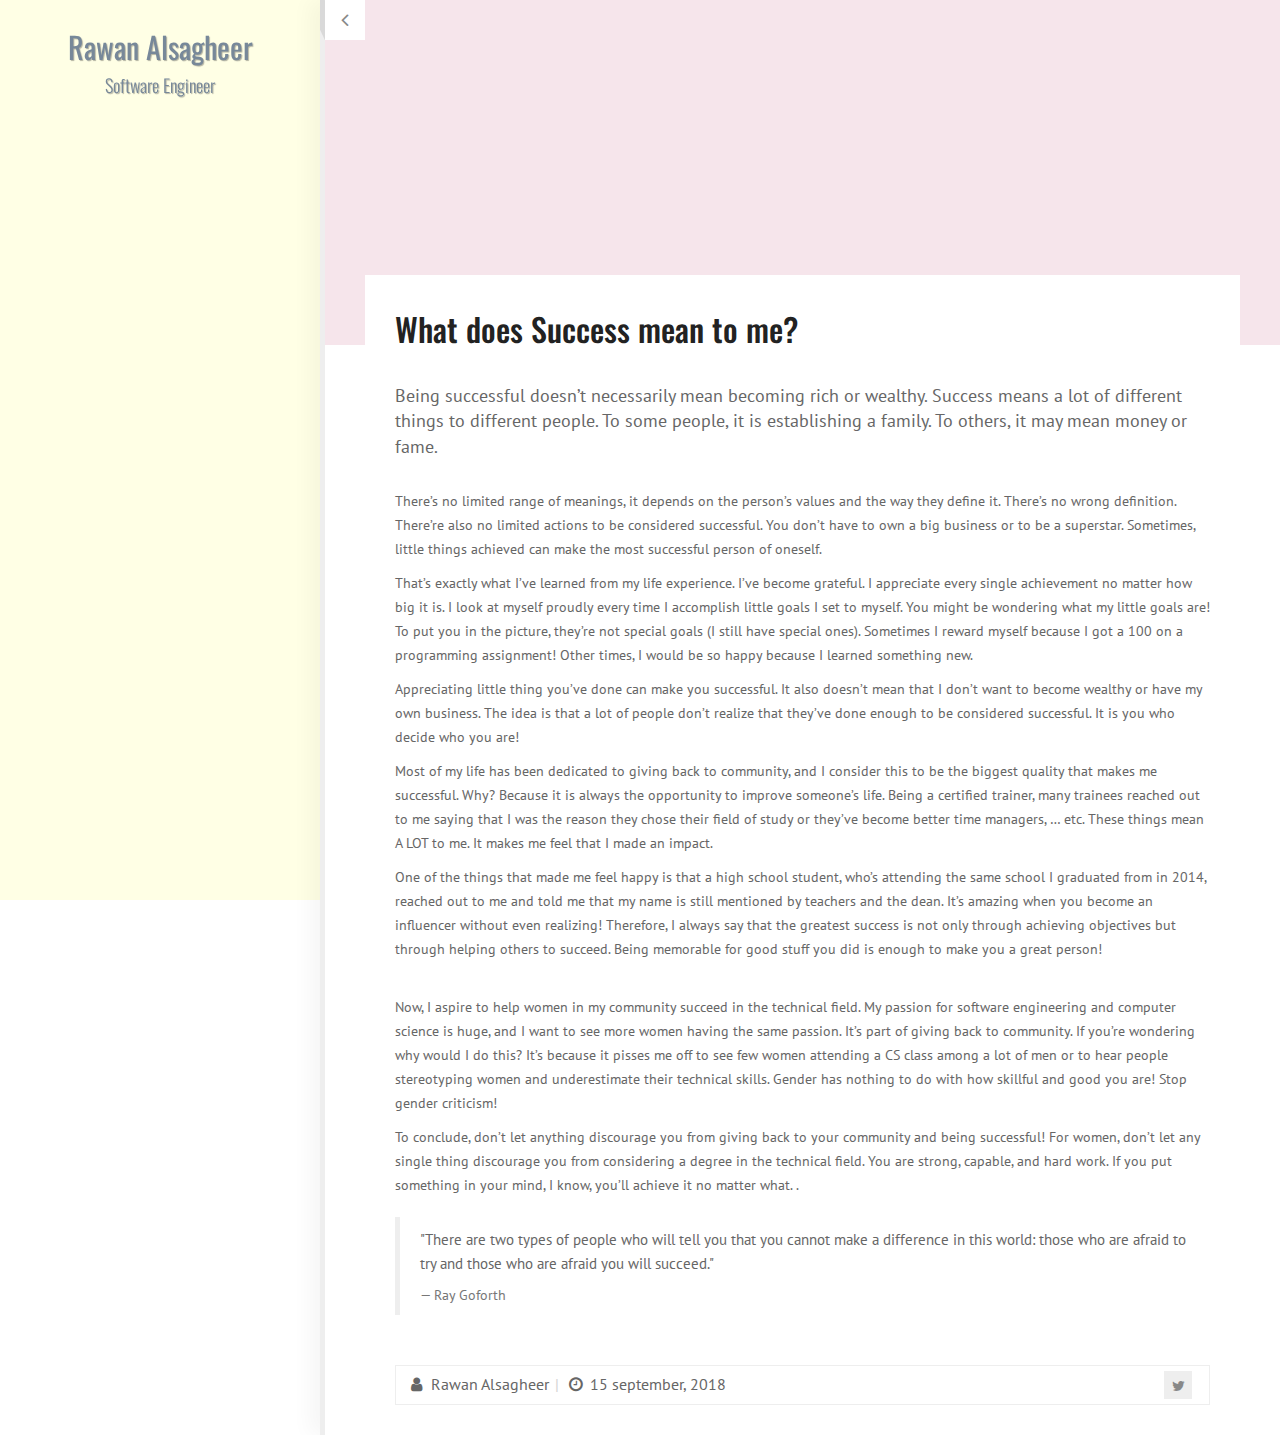
<file: blog-post-1.html>
<!DOCTYPE html>
<html lang="en" class="no-js">
  <head>
    <meta charset="UTF-8" />
    <meta http-equiv="X-UA-Compatible" content="IE=edge"> 
    <title>Rawan's Blog</title>
    <meta name="viewport" content="width=device-width, initial-scale=1, maximum-scale=1" />
    <meta name="description" content="Rawan's Blog" />
    <meta name="keywords" content="vcard, resposnive, retina, resume, jquery, css3, bootstrap, Sunshine, portfolio" />
    <meta name="author" content="lmtheme" />
    <link rel="shortcut icon" href="favicon.ico">

    <link rel="stylesheet" href="css/bootstrap.css">
    <link rel="stylesheet" href="css/normalize.css">
    <link rel="stylesheet" href="css/transition-animations.css">
    <link rel="stylesheet" href="css/owl.carousel.css">
    <link rel="stylesheet" href="css/magnific-popup.css">
    <link rel="stylesheet" href="css/animate.css">
    <link rel="stylesheet" href="css/main.css" type="text/css">

    <script src="js/jquery-2.1.3.min.js"></script>
    <script src="js/modernizr.custom.js"></script>
  </head>

  <body>
<div id="fb-root"></div>
<script>(function(d, s, id) {
  var js, fjs = d.getElementsByTagName(s)[0];
  if (d.getElementById(id)) return;
  js = d.createElement(s); js.id = id;
  js.src = 'https://connect.facebook.net/en_US/sdk.js#xfbml=1&version=v3.1';
  fjs.parentNode.insertBefore(js, fjs);
}(document, 'script', 'facebook-jssdk'));</script>
    <!-- /Loading animation -->

    <!-- Single Post page -->
    <div id="page" class="page blog-post-page">
      <!-- Header -->
        <header id="site_header" class="header">
        <div class="my-photo">
         <!-- <img src="images/my_photo.jpg" alt="image"> -->
          <div class="mask"></div>
        </div> 

        <div class="site-title-block">
          <h1 class="site-title"> Rawan Alsagheer</h1>
          <p class="site-description"> Software Engineer</p>
        </div>

        <a class="menu-toggle mobile-visible">
          <i class="fa fa-bars"></i>
        </a>
      </header>
      <!-- /Header -->

      <div id="main" class="site-main">
        <div class="page-wrapper">
          <a class="blog-back-button" href="index.html#blog"><i class="fa fa-angle-left"></i></a>

          <div class="blog-post-main-image">
            <img class="post-image img-responsive" src="images/blog/blog_post_1_full.jpg" alt="blog-post-1" />
          </div>

          <div class="blog-post-content">
            <h1>What does Success mean to me?</h1>
            <ul class="tags">
                <!--<li><a>HTML5</a></li>
                <li><a>CSS3</a></li>
                <li><a>jQuery</a></li>
                <li><a>Ajax</a></li>
                <li><a>PHP5</a></li>-->
            </ul>
            <p class="lead">Being successful doesn’t necessarily mean becoming rich or wealthy. Success means a lot of different things to different people. To some people, it is establishing a family. To others, it may mean money or fame.</p>

            <p>There’s no limited range of meanings, it depends on the person’s values and the way they define it. There’s no wrong definition. There’re also no limited actions to be considered successful. You don’t have to own a big business or to be a superstar. Sometimes, little things achieved can make the most successful person of oneself. 
                
<p>That’s exactly what I’ve learned from my life experience. I’ve become grateful. I appreciate every single achievement no matter how big it is. I look at myself proudly every time I accomplish little goals I set to myself. You might be wondering what my little goals are! To put you in the picture, they’re not special goals (I still have special ones). Sometimes I reward myself because I got a 100 on a programming assignment! Other times, I would be so happy because I learned something new. </p>
                
<p>Appreciating little thing you’ve done can make you successful. It also doesn’t mean that I don’t want to become wealthy or have my own business. The idea is that a lot of people don’t realize that they’ve done enough to be considered successful. It is you who decide who you are! </p>
                
<p>Most of my life has been dedicated to giving back to community, and I consider this to be the biggest quality that makes me successful. Why? Because it is always the opportunity to improve someone’s life. Being a certified trainer, many trainees reached out to me saying that I was the reason they chose their field of study or they’ve become better time managers, … etc. These things mean A LOT to me. It makes me feel that I made an impact. </p>
                
<p>One of the things that made me feel happy is that a high school student, who’s attending the same school I graduated from in 2014, reached out to me and told me that my name is still mentioned by teachers and the dean. It’s amazing when you become an influencer without even realizing! Therefore, I always say that the greatest success is not only through achieving objectives but through helping others to succeed. Being memorable for good stuff you did is enough to make you a great person! </p>
  <br>              
<p> Now, I aspire to help women in my community succeed in the technical field. My passion for software engineering and computer science is huge, and I want to see more women having the same passion. It’s part of giving back to community. If you’re wondering why would I do this? It’s because it pisses me off to see few women attending a CS class among a lot of men or to hear people stereotyping women and underestimate their technical skills. Gender has nothing to do with how skillful and good you are! Stop gender criticism!  </p>
                
<P>To conclude, don’t let anything discourage you from giving back to your community and being successful! 
For women, don’t let any single thing discourage you from considering a degree in the technical field. You are strong, capable, and hard work. If you put something in your mind, I know, you’ll achieve it no matter what. .</p></P>

           <blockquote>
                <p> "There are two types of people who will tell you that you cannot make a difference in this world: those who are afraid to try and those who are afraid you will succeed."

</p>
                <footer>Ray Goforth <cite title="Source Title"></cite></footer>
            </blockquote>

            <p></p>

            <div class="post-info">
              <span class="autor"><i class="fa fa-fw fa-user"></i> Rawan Alsagheer</span>
              <span class="divider">|</span>
              <span class="date"><i class="fa fa-fw fa-clock-o"></i> 15 september, 2018</span>
              <!-- Share Buttons -->
              <div class="btn-group share-buttons pull-right hidden-xs">
                <!--<a href="" target="_blank" class="btn"><i class="fa fa-facebook"></i> </a>-->
                <a href="https://ctt.ac/7yCIm" target="_blank" class="btn"><i class="fa fa-twitter"></i> </a>
               <!-- <a href="#" target="_blank" class="btn"><i class="fa fa-dribbble"></i> </a>-->
<script src="//platform.linkedin.com/in.js" type="text/javascript"> lang: en_US</script>
<script type="IN/Share" data-url="https://rawancoding.com/blog-post-1.html"></script>
                </div>
              <!-- /Share Buttons -->
            </div>

           <!-- <div class="post-comments">
              <div class="block-title">
                <h3>Comments (3)</h3>
              </div>

              <div class="media">
                  <a class="pull-left" href="#">
                      <img class="media-object" src="images/blog/comments/comment_photo_1.png" alt="">
                  </a>
                  <div class="media-body">
                      <div class="media-heading">
                          <a href="#">John Doe</a> <span class="divider">|</span> <span class="light-gray">1 hour ago</span>
                      </div>
                      <p>Nam pellentesque laoreet augue sed facilisis. Suspendisse nec sollicitudin mauris. Integer fringilla a odio sit amet fermentum. Nunc nibh mauris, pretium eu risus et, finibus facilisis lorem.</p>
                      <div class="media-footer">
                          <a href="#"><i class="fa fa-reply"></i> Reply</a>
                          <span class="divider"></span>
                          <i class="fa fa-thumbs-up"></i>
                          <span>0</span>
                          <i class="fa fa-thumbs-down"></i>
                      </div>

                      <div class="media">
                          <a class="pull-left" href="#">
                              <img class="media-object" src="images/blog/comments/comment_photo_2.png" alt="">
                          </a>
                          <div class="media-body">
                              <div class="media-heading">
                                  <a href="#">Bryan Morris</a> <span class="divider">|</span> <span class="light-gray">5 hours ago</span>
                              </div>
                              <p>Donec fermentum elementum massa nec imperdiet. Quisque iaculis accumsan elit eget porttitor.</p>
                              <div class="media-footer">
                                  <a href="#"><i class="fa fa-reply"></i> Reply</a>
                                  <span class="divider"></span>
                                  <i class="fa fa-thumbs-up"></i>
                                  <span>0</span>
                                  <i class="fa fa-thumbs-down"></i>
                              </div>
                          </div>
                      </div>

                      <div class="media">
                          <a class="pull-left" href="#">
                              <img class="media-object" src="images/blog/comments/comment_photo_1.png" alt="">
                          </a>
                          <div class="media-body">
                              <div class="media-heading">
                                  <a href="#">John Doe</a> <span class="divider">|</span> <span class="light-gray">12 hours ago</span>
                              </div>
                              <p>Nulla tincidunt augue lacinia purus scelerisque fringilla. Donec venenatis volutpat lacus, ac efficitur ligula imperdiet id. Nunc gravida ullamcorper metus, ut gravida velit condimentum vel.</p>
                              <div class="media-footer">
                                  <a href="#"><i class="fa fa-reply"></i> Reply</a>
                                  <span class="divider"></span>
                                  <i class="fa fa-thumbs-up"></i>
                                  <span>0</span>
                                  <i class="fa fa-thumbs-down"></i>
                              </div>
                          </div>
                      </div>
                      
                  </div>
              </div>
            </div>-->

           <!-- <div class="post-comment-add">
                <div class="block-title">
                  <h3>Leave a Comment</h3>
                </div>
                <form class="form-add-comment">
                    <div class="form-group">
                        <input class="form-control" placeholder="Your name" name="name">
                        <div class="form-control-border"></div>
                        <i class="form-control-icon fa fa-user"></i>
                    </div>
                    <div class="form-group">
                        <textarea class="form-control" placeholder="Message..." name="message"></textarea>
                        <div class="form-control-border"></div>
                        <i class="form-control-icon fa fa-comment"></i>
                    </div> 
                    <button class="button" type="submit">Add comment</button>
                </form>
            </div>-->

          </div>

        </div>
      </div>
    </div>
    <!-- /Single Post page -->

    <script src="js/bootstrap.min.js"></script>
    <script src="js/page-transition.js"></script>
    <script src="js/imagesloaded.pkgd.min.js"></script>
    <script src="js/validator.js"></script>
    <script src="js/jquery.shuffle.min.js"></script>
    <script src="js/masonry.pkgd.min.js"></script>
    <script src="js/owl.carousel.min.js"></script>
    <script src="js/jquery.magnific-popup.min.js"></script>
    <script src="js/jquery.hoverdir.js"></script>
    <script src="js/main.js"></script>
  </body>
</html>
</file>
<file: css/transition-animations.css>
/* animation sets */

/* move from / to  */

.pt-page-moveToLeft {
	-webkit-animation: moveToLeft .6s ease both;
	animation: moveToLeft .6s ease both;
}

.pt-page-moveFromLeft {
	-webkit-animation: moveFromLeft .6s ease both;
	animation: moveFromLeft .6s ease both;
}

.pt-page-moveToRight {
	-webkit-animation: moveToRight .6s ease both;
	animation: moveToRight .6s ease both;
}

.pt-page-moveFromRight {
	-webkit-animation: moveFromRight .6s ease both;
	animation: moveFromRight .6s ease both;
}

.pt-page-moveToTop {
	-webkit-animation: moveToTop .6s ease both;
	animation: moveToTop .6s ease both;
}

.pt-page-moveFromTop {
	-webkit-animation: moveFromTop .6s ease both;
	animation: moveFromTop .6s ease both;
}

.pt-page-moveToBottom {
	-webkit-animation: moveToBottom .6s ease both;
	animation: moveToBottom .6s ease both;
}

.pt-page-moveFromBottom {
	-webkit-animation: moveFromBottom .6s ease both;
	animation: moveFromBottom .6s ease both;
}

/* fade */

.pt-page-fade {
	-webkit-animation: fade .7s ease both;
	animation: fade .7s ease both;
}

/* move from / to and fade */

.pt-page-moveToLeftFade {
	-webkit-animation: moveToLeftFade .7s ease both;
	animation: moveToLeftFade .7s ease both;
}

.pt-page-moveFromLeftFade {
	-webkit-animation: moveFromLeftFade .7s ease both;
	animation: moveFromLeftFade .7s ease both;
}

.pt-page-moveToRightFade {
	-webkit-animation: moveToRightFade .7s ease both;
	animation: moveToRightFade .7s ease both;
}

.pt-page-moveFromRightFade {
	-webkit-animation: moveFromRightFade .7s ease both;
	animation: moveFromRightFade .7s ease both;
}

.pt-page-moveToTopFade {
	-webkit-animation: moveToTopFade .7s ease both;
	animation: moveToTopFade .7s ease both;
}

.pt-page-moveFromTopFade {
	-webkit-animation: moveFromTopFade .7s ease both;
	animation: moveFromTopFade .7s ease both;
}

.pt-page-moveToBottomFade {
	-webkit-animation: moveToBottomFade .7s ease both;
	animation: moveToBottomFade .7s ease both;
}

.pt-page-moveFromBottomFade {
	-webkit-animation: moveFromBottomFade .7s ease both;
	animation: moveFromBottomFade .7s ease both;
}

/* move to with different easing */

.pt-page-moveToLeftEasing {
	-webkit-animation: moveToLeft .7s ease-in-out both;
	animation: moveToLeft .7s ease-in-out both;
}
.pt-page-moveToRightEasing {
	-webkit-animation: moveToRight .7s ease-in-out both;
	animation: moveToRight .7s ease-in-out both;
}
.pt-page-moveToTopEasing {
	-webkit-animation: moveToTop .7s ease-in-out both;
	animation: moveToTop .7s ease-in-out both;
}
.pt-page-moveToBottomEasing {
	-webkit-animation: moveToBottom .7s ease-in-out both;
	animation: moveToBottom .7s ease-in-out both;
}

/********************************* keyframes **************************************/

/* move from / to  */

@-webkit-keyframes moveToLeft {
	from { }
	to { -webkit-transform: translateX(-100%); }
}
@keyframes moveToLeft {
	from { }
	to { -webkit-transform: translateX(-100%); transform: translateX(-100%); }
}

@-webkit-keyframes moveFromLeft {
	from { -webkit-transform: translateX(-100%); }
}
@keyframes moveFromLeft {
	from { -webkit-transform: translateX(-100%); transform: translateX(-100%); }
}

@-webkit-keyframes moveToRight { 
	from { }
	to { -webkit-transform: translateX(100%); }
}
@keyframes moveToRight { 
	from { }
	to { -webkit-transform: translateX(100%); transform: translateX(100%); }
}

@-webkit-keyframes moveFromRight {
	from { -webkit-transform: translateX(100%); }
}
@keyframes moveFromRight {
	from { -webkit-transform: translateX(100%); transform: translateX(100%); }
}

@-webkit-keyframes moveToTop {
	from { }
	to { -webkit-transform: translateY(-100%); }
}
@keyframes moveToTop {
	from { }
	to { -webkit-transform: translateY(-100%); transform: translateY(-100%); }
}

@-webkit-keyframes moveFromTop {
	from { -webkit-transform: translateY(-100%); }
}
@keyframes moveFromTop {
	from { -webkit-transform: translateY(-100%); transform: translateY(-100%); }
}

@-webkit-keyframes moveToBottom {
	from { }
	to { -webkit-transform: translateY(100%); }
}
@keyframes moveToBottom {
	from { }
	to { -webkit-transform: translateY(100%); transform: translateY(100%); }
}

@-webkit-keyframes moveFromBottom {
	from { -webkit-transform: translateY(100%); }
}
@keyframes moveFromBottom {
	from { -webkit-transform: translateY(100%); transform: translateY(100%); }
}

/* fade */

@-webkit-keyframes fade {
	from { }
	to { opacity: 0.3; }
}
@keyframes fade {
	from { }
	to { opacity: 0.3; }
}

/* move from / to and fade */

@-webkit-keyframes moveToLeftFade {
	from { }
	to { opacity: 0.3; -webkit-transform: translateX(-100%); }
}
@keyframes moveToLeftFade {
	from { }
	to { opacity: 0.3; -webkit-transform: translateX(-100%); transform: translateX(-100%); }
}

@-webkit-keyframes moveFromLeftFade {
	from { opacity: 0.3; -webkit-transform: translateX(-100%); }
}
@keyframes moveFromLeftFade {
	from { opacity: 0.3; -webkit-transform: translateX(-100%); transform: translateX(-100%); }
}

@-webkit-keyframes moveToRightFade {
	from { }
	to { opacity: 0.3; -webkit-transform: translateX(100%); }
}
@keyframes moveToRightFade {
	from { }
	to { opacity: 0.3; -webkit-transform: translateX(100%); transform: translateX(100%); }
}

@-webkit-keyframes moveFromRightFade {
	from { opacity: 0.3; -webkit-transform: translateX(100%); }
}
@keyframes moveFromRightFade {
	from { opacity: 0.3; -webkit-transform: translateX(100%); transform: translateX(100%); }
}

@-webkit-keyframes moveToTopFade {
	from { }
	to { opacity: 0.3; -webkit-transform: translateY(-100%); }
}
@keyframes moveToTopFade {
	from { }
	to { opacity: 0.3; -webkit-transform: translateY(-100%); transform: translateY(-100%); }
}

@-webkit-keyframes moveFromTopFade {
	from { opacity: 0.3; -webkit-transform: translateY(-100%); }
}
@keyframes moveFromTopFade {
	from { opacity: 0.3; -webkit-transform: translateY(-100%); transform: translateY(-100%); }
}

@-webkit-keyframes moveToBottomFade {
	from { }
	to { opacity: 0.3; -webkit-transform: translateY(100%); }
}
@keyframes moveToBottomFade {
	from { }
	to { opacity: 0.3; -webkit-transform: translateY(100%); transform: translateY(100%); }
}

@-webkit-keyframes moveFromBottomFade {
	from { opacity: 0.3; -webkit-transform: translateY(100%); }
}
@keyframes moveFromBottomFade {
	from { opacity: 0.3; -webkit-transform: translateY(100%); transform: translateY(100%); }
}

/* scale and fade */

.pt-page-scaleDown {
	-webkit-animation: scaleDown .7s ease both;
	animation: scaleDown .7s ease both;
}

.pt-page-scaleUp {
	-webkit-animation: scaleUp .7s ease both;
	animation: scaleUp .7s ease both;
}

.pt-page-scaleUpDown {
	-webkit-animation: scaleUpDown .5s ease both;
	animation: scaleUpDown .5s ease both;
}

.pt-page-scaleDownUp {
	-webkit-animation: scaleDownUp .5s ease both;
	animation: scaleDownUp .5s ease both;
}

.pt-page-scaleDownCenter {
	-webkit-animation: scaleDownCenter .4s ease-in both;
	animation: scaleDownCenter .4s ease-in both;
}

.pt-page-scaleUpCenter {
	-webkit-animation: scaleUpCenter .4s ease-out both;
	animation: scaleUpCenter .4s ease-out both;
}

/********************************* keyframes **************************************/

/* scale and fade */

@-webkit-keyframes scaleDown {
	from { }
	to { opacity: 0; -webkit-transform: scale(.8); }
}
@keyframes scaleDown {
	from { }
	to { opacity: 0; -webkit-transform: scale(.8); transform: scale(.8); }
}

@-webkit-keyframes scaleUp {
	from { opacity: 0; -webkit-transform: scale(.8); }
}
@keyframes scaleUp {
	from { opacity: 0; -webkit-transform: scale(.8); transform: scale(.8); }
}

@-webkit-keyframes scaleUpDown {
	from { opacity: 0; -webkit-transform: scale(1.2); }
}
@keyframes scaleUpDown {
	from { opacity: 0; -webkit-transform: scale(1.2); transform: scale(1.2); }
}

@-webkit-keyframes scaleDownUp {
	from { }
	to { opacity: 0; -webkit-transform: scale(1.2); }
}
@keyframes scaleDownUp {
	from { }
	to { opacity: 0; -webkit-transform: scale(1.2); transform: scale(1.2); }
}

@-webkit-keyframes scaleDownCenter {
	from { }
	to { opacity: 0; -webkit-transform: scale(.7); }
}
@keyframes scaleDownCenter {
	from { }
	to { opacity: 0; -webkit-transform: scale(.7); transform: scale(.7); }
}

@-webkit-keyframes scaleUpCenter {
	from { opacity: 0; -webkit-transform: scale(.7); }
}
@keyframes scaleUpCenter {
	from { opacity: 0; -webkit-transform: scale(.7); transform: scale(.7); }
}

/* rotate sides first and scale */

.pt-page-rotateRightSideFirst {
	-webkit-transform-origin: 0% 50%;
	transform-origin: 0% 50%;
	-webkit-animation: rotateRightSideFirst .8s both ease-in;
	animation: rotateRightSideFirst .8s both ease-in;
}
.pt-page-rotateLeftSideFirst {
	-webkit-transform-origin: 100% 50%;
	transform-origin: 100% 50%;
	-webkit-animation: rotateLeftSideFirst .8s both ease-in;
	animation: rotateLeftSideFirst .8s both ease-in;
}
.pt-page-rotateTopSideFirst {
	-webkit-transform-origin: 50% 100%;
	transform-origin: 50% 100%;
	-webkit-animation: rotateTopSideFirst .8s both ease-in;
	animation: rotateTopSideFirst .8s both ease-in;
}
.pt-page-rotateBottomSideFirst {
	-webkit-transform-origin: 50% 0%;
	transform-origin: 50% 0%;
	-webkit-animation: rotateBottomSideFirst .8s both ease-in;
	animation: rotateBottomSideFirst .8s both ease-in;
}

/* flip */

.pt-page-flipOutRight {
	-webkit-transform-origin: 50% 50%;
	transform-origin: 50% 50%;
	-webkit-animation: flipOutRight .5s both ease-in;
	animation: flipOutRight .5s both ease-in;
}
.pt-page-flipInLeft {
	-webkit-transform-origin: 50% 50%;
	transform-origin: 50% 50%;
	-webkit-animation: flipInLeft .5s both ease-out;
	animation: flipInLeft .5s both ease-out;
}
.pt-page-flipOutLeft {
	-webkit-transform-origin: 50% 50%;
	transform-origin: 50% 50%;
	-webkit-animation: flipOutLeft .5s both ease-in;
	animation: flipOutLeft .5s both ease-in;
}
.pt-page-flipInRight {
	-webkit-transform-origin: 50% 50%;
	transform-origin: 50% 50%;
	-webkit-animation: flipInRight .5s both ease-out;
	animation: flipInRight .5s both ease-out;
}
.pt-page-flipOutTop {
	-webkit-transform-origin: 50% 50%;
	transform-origin: 50% 50%;
	-webkit-animation: flipOutTop .5s both ease-in;
	animation: flipOutTop .5s both ease-in;
}
.pt-page-flipInBottom {
	-webkit-transform-origin: 50% 50%;
	transform-origin: 50% 50%;
	-webkit-animation: flipInBottom .5s both ease-out;
	animation: flipInBottom .5s both ease-out;
}
.pt-page-flipOutBottom {
	-webkit-transform-origin: 50% 50%;
	transform-origin: 50% 50%;
	-webkit-animation: flipOutBottom .5s both ease-in;
	animation: flipOutBottom .5s both ease-in;
}
.pt-page-flipInTop {
	-webkit-transform-origin: 50% 50%;
	transform-origin: 50% 50%;
	-webkit-animation: flipInTop .5s both ease-out;
	animation: flipInTop .5s both ease-out;
}

/* rotate fall */

.pt-page-rotateFall {
	-webkit-transform-origin: 0% 0%;
	transform-origin: 0% 0%;
	-webkit-animation: rotateFall 1s both ease-in;
	animation: rotateFall 1s both ease-in;
}

/* rotate newspaper */
.pt-page-rotateOutNewspaper {
	-webkit-transform-origin: 50% 50%;
	transform-origin: 50% 50%;
	-webkit-animation: rotateOutNewspaper .5s both ease-in;
	animation: rotateOutNewspaper .5s both ease-in;
}
.pt-page-rotateInNewspaper {
	-webkit-transform-origin: 50% 50%;
	transform-origin: 50% 50%;
	-webkit-animation: rotateInNewspaper .5s both ease-out;
	animation: rotateInNewspaper .5s both ease-out;
}

/* push */
.pt-page-rotatePushLeft {
	-webkit-transform-origin: 0% 50%;
	transform-origin: 0% 50%;
	-webkit-animation: rotatePushLeft .8s both ease;
	animation: rotatePushLeft .8s both ease;
}
.pt-page-rotatePushRight {
	-webkit-transform-origin: 100% 50%;
	transform-origin: 100% 50%;
	-webkit-animation: rotatePushRight .8s both ease;
	animation: rotatePushRight .8s both ease;
}
.pt-page-rotatePushTop {
	-webkit-transform-origin: 50% 0%;
	transform-origin: 50% 0%;
	-webkit-animation: rotatePushTop .8s both ease;
	animation: rotatePushTop .8s both ease;
}
.pt-page-rotatePushBottom {
	-webkit-transform-origin: 50% 100%;
	transform-origin: 50% 100%;
	-webkit-animation: rotatePushBottom .8s both ease;
	animation: rotatePushBottom .8s both ease;
}

/* pull */
.pt-page-rotatePullRight {
	-webkit-transform-origin: 100% 50%;
	transform-origin: 100% 50%;
	-webkit-animation: rotatePullRight .5s both ease;
	animation: rotatePullRight .5s both ease;
}
.pt-page-rotatePullLeft {
	-webkit-transform-origin: 0% 50%;
	transform-origin: 0% 50%;
	-webkit-animation: rotatePullLeft .5s both ease;
	animation: rotatePullLeft .5s both ease;
}
.pt-page-rotatePullTop {
	-webkit-transform-origin: 50% 0%;
	transform-origin: 50% 0%;
	-webkit-animation: rotatePullTop .5s both ease;
	animation: rotatePullTop .5s both ease;
}
.pt-page-rotatePullBottom {
	-webkit-transform-origin: 50% 100%;
	transform-origin: 50% 100%;
	-webkit-animation: rotatePullBottom .5s both ease;
	animation: rotatePullBottom .5s both ease;
}

/* fold */
.pt-page-rotateFoldRight {
	-webkit-transform-origin: 0% 50%;
	transform-origin: 0% 50%;
	-webkit-animation: rotateFoldRight .7s both ease;
	animation: rotateFoldRight .7s both ease;
}
.pt-page-rotateFoldLeft {
	-webkit-transform-origin: 100% 50%;
	transform-origin: 100% 50%;
	-webkit-animation: rotateFoldLeft .7s both ease;
	animation: rotateFoldLeft .7s both ease;
}
.pt-page-rotateFoldTop {
	-webkit-transform-origin: 50% 100%;
	transform-origin: 50% 100%;
	-webkit-animation: rotateFoldTop .7s both ease;
	animation: rotateFoldTop .7s both ease;
}
.pt-page-rotateFoldBottom {
	-webkit-transform-origin: 50% 0%;
	transform-origin: 50% 0%;
	-webkit-animation: rotateFoldBottom .7s both ease;
	animation: rotateFoldBottom .7s both ease;
}

/* unfold */
.pt-page-rotateUnfoldLeft {
	-webkit-transform-origin: 100% 50%;
	transform-origin: 100% 50%;
	-webkit-animation: rotateUnfoldLeft .7s both ease;
	animation: rotateUnfoldLeft .7s both ease;
}
.pt-page-rotateUnfoldRight {
	-webkit-transform-origin: 0% 50%;
	transform-origin: 0% 50%;
	-webkit-animation: rotateUnfoldRight .7s both ease;
	animation: rotateUnfoldRight .7s both ease;
}
.pt-page-rotateUnfoldTop {
	-webkit-transform-origin: 50% 100%;
	transform-origin: 50% 100%;
	-webkit-animation: rotateUnfoldTop .7s both ease;
	animation: rotateUnfoldTop .7s both ease;
}
.pt-page-rotateUnfoldBottom {
	-webkit-transform-origin: 50% 0%;
	transform-origin: 50% 0%;
	-webkit-animation: rotateUnfoldBottom .7s both ease;
	animation: rotateUnfoldBottom .7s both ease;
}

/* room walls */
.pt-page-rotateRoomLeftOut {
	-webkit-transform-origin: 100% 50%;
	transform-origin: 100% 50%;
	-webkit-animation: rotateRoomLeftOut .8s both ease;
	animation: rotateRoomLeftOut .8s both ease;
}
.pt-page-rotateRoomLeftIn {
	-webkit-transform-origin: 0% 50%;
	transform-origin: 0% 50%;
	-webkit-animation: rotateRoomLeftIn .8s both ease;
	animation: rotateRoomLeftIn .8s both ease;
}
.pt-page-rotateRoomRightOut {
	-webkit-transform-origin: 0% 50%;
	transform-origin: 0% 50%;
	-webkit-animation: rotateRoomRightOut .8s both ease;
	animation: rotateRoomRightOut .8s both ease;
}
.pt-page-rotateRoomRightIn {
	-webkit-transform-origin: 100% 50%;
	transform-origin: 100% 50%;
	-webkit-animation: rotateRoomRightIn .8s both ease;
	animation: rotateRoomRightIn .8s both ease;
}
.pt-page-rotateRoomTopOut {
	-webkit-transform-origin: 50% 100%;
	transform-origin: 50% 100%;
	-webkit-animation: rotateRoomTopOut .8s both ease;
	animation: rotateRoomTopOut .8s both ease;
}
.pt-page-rotateRoomTopIn {
	-webkit-transform-origin: 50% 0%;
	transform-origin: 50% 0%;
	-webkit-animation: rotateRoomTopIn .8s both ease;
	animation: rotateRoomTopIn .8s both ease;
}
.pt-page-rotateRoomBottomOut {
	-webkit-transform-origin: 50% 0%;
	transform-origin: 50% 0%;
	-webkit-animation: rotateRoomBottomOut .8s both ease;
	animation: rotateRoomBottomOut .8s both ease;
}
.pt-page-rotateRoomBottomIn {
	-webkit-transform-origin: 50% 100%;
	transform-origin: 50% 100%;
	-webkit-animation: rotateRoomBottomIn .8s both ease;
	animation: rotateRoomBottomIn .8s both ease;
}

/* cube */
.pt-page-rotateCubeLeftOut {
	-webkit-transform-origin: 100% 50%;
	transform-origin: 100% 50%;
	-webkit-animation: rotateCubeLeftOut .6s both ease-in;
	animation: rotateCubeLeftOut .6s both ease-in;
}
.pt-page-rotateCubeLeftIn {
	-webkit-transform-origin: 0% 50%;
	transform-origin: 0% 50%;
	-webkit-animation: rotateCubeLeftIn .6s both ease-in;
	animation: rotateCubeLeftIn .6s both ease-in;
}
.pt-page-rotateCubeRightOut {
	-webkit-transform-origin: 0% 50%;
	transform-origin: 0% 50%;
	-webkit-animation: rotateCubeRightOut .6s both ease-in;
	animation: rotateCubeRightOut .6s both ease-in;
}
.pt-page-rotateCubeRightIn {
	-webkit-transform-origin: 100% 50%;
	transform-origin: 100% 50%;
	-webkit-animation: rotateCubeRightIn .6s both ease-in;
	animation: rotateCubeRightIn .6s both ease-in;
}
.pt-page-rotateCubeTopOut {
	-webkit-transform-origin: 50% 100%;
	transform-origin: 50% 100%;
	-webkit-animation: rotateCubeTopOut .6s both ease-in;
	animation: rotateCubeTopOut .6s both ease-in;
}
.pt-page-rotateCubeTopIn {
	-webkit-transform-origin: 50% 0%;
	transform-origin: 50% 0%;
	-webkit-animation: rotateCubeTopIn .6s both ease-in;
	animation: rotateCubeTopIn .6s both ease-in;
}
.pt-page-rotateCubeBottomOut {
	-webkit-transform-origin: 50% 0%;
	transform-origin: 50% 0%;
	-webkit-animation: rotateCubeBottomOut .6s both ease-in;
	animation: rotateCubeBottomOut .6s both ease-in;
}
.pt-page-rotateCubeBottomIn {
	-webkit-transform-origin: 50% 100%;
	transform-origin: 50% 100%;
	-webkit-animation: rotateCubeBottomIn .6s both ease-in;
	animation: rotateCubeBottomIn .6s both ease-in;
}

/* carousel */
.pt-page-rotateCarouselLeftOut {
	-webkit-transform-origin: 100% 50%;
	transform-origin: 100% 50%;
	-webkit-animation: rotateCarouselLeftOut .8s both ease;
	animation: rotateCarouselLeftOut .8s both ease;
}
.pt-page-rotateCarouselLeftIn {
	-webkit-transform-origin: 0% 50%;
	transform-origin: 0% 50%;
	-webkit-animation: rotateCarouselLeftIn .8s both ease;
	animation: rotateCarouselLeftIn .8s both ease;
}
.pt-page-rotateCarouselRightOut {
	-webkit-transform-origin: 0% 50%;
	transform-origin: 0% 50%;
	-webkit-animation: rotateCarouselRightOut .8s both ease;
	animation: rotateCarouselRightOut .8s both ease;
}
.pt-page-rotateCarouselRightIn {
	-webkit-transform-origin: 100% 50%;
	transform-origin: 100% 50%;
	-webkit-animation: rotateCarouselRightIn .8s both ease;
	animation: rotateCarouselRightIn .8s both ease;
}
.pt-page-rotateCarouselTopOut {
	-webkit-transform-origin: 50% 100%;
	transform-origin: 50% 100%;
	-webkit-animation: rotateCarouselTopOut .8s both ease;
	animation: rotateCarouselTopOut .8s both ease;
}
.pt-page-rotateCarouselTopIn {
	-webkit-transform-origin: 50% 0%;
	transform-origin: 50% 0%;
	-webkit-animation: rotateCarouselTopIn .8s both ease;
	animation: rotateCarouselTopIn .8s both ease;
}
.pt-page-rotateCarouselBottomOut {
	-webkit-transform-origin: 50% 0%;
	transform-origin: 50% 0%;
	-webkit-animation: rotateCarouselBottomOut .8s both ease;
	animation: rotateCarouselBottomOut .8s both ease;
}
.pt-page-rotateCarouselBottomIn {
	-webkit-transform-origin: 50% 100%;
	transform-origin: 50% 100%;
	-webkit-animation: rotateCarouselBottomIn .8s both ease;
	animation: rotateCarouselBottomIn .8s both ease;
}

/* sides */
.pt-page-rotateSidesOut {
	-webkit-transform-origin: -50% 50%;
	transform-origin: -50% 50%;
	-webkit-animation: rotateSidesOut .5s both ease-in;
	animation: rotateSidesOut .5s both ease-in;
}
.pt-page-rotateSidesIn {
	-webkit-transform-origin: 150% 50%;
	transform-origin: 150% 50%;
	-webkit-animation: rotateSidesIn .5s both ease-out;
	animation: rotateSidesIn .5s both ease-out;
}

/* slide */
.pt-page-rotateSlideOut {
	-webkit-animation: rotateSlideOut 1s both ease;
	animation: rotateSlideOut 1s both ease;
}
.pt-page-rotateSlideIn {
	-webkit-animation: rotateSlideIn 1s both ease;
	animation: rotateSlideIn 1s both ease;
}

/********************************* keyframes **************************************/

/* rotate sides first and scale */

@-webkit-keyframes rotateRightSideFirst {
	0% { }
	40% { -webkit-transform: rotateY(15deg); opacity: .8; -webkit-animation-timing-function: ease-out; }
	100% { -webkit-transform: scale(0.8) translateZ(-200px); opacity:0; }
}
@keyframes rotateRightSideFirst {
	0% { }
	40% { -webkit-transform: rotateY(15deg); transform: rotateY(15deg); opacity: .8; -webkit-animation-timing-function: ease-out; animation-timing-function: ease-out; }
	100% { -webkit-transform: scale(0.8) translateZ(-200px); transform: scale(0.8) translateZ(-200px); opacity:0; }
}

@-webkit-keyframes rotateLeftSideFirst {
	0% { }
	40% { -webkit-transform: rotateY(-15deg); opacity: .8; -webkit-animation-timing-function: ease-out; }
	100% { -webkit-transform: scale(0.8) translateZ(-200px); opacity:0; }
}
@keyframes rotateLeftSideFirst {
	0% { }
	40% { -webkit-transform: rotateY(-15deg); transform: rotateY(-15deg); opacity: .8; -webkit-animation-timing-function: ease-out; animation-timing-function: ease-out; }
	100% { -webkit-transform: scale(0.8) translateZ(-200px); transform: scale(0.8) translateZ(-200px); opacity:0; }
}

@-webkit-keyframes rotateTopSideFirst {
	0% { }
	40% { -webkit-transform: rotateX(15deg); opacity: .8; -webkit-animation-timing-function: ease-out; }
	100% { -webkit-transform: scale(0.8) translateZ(-200px); opacity:0; }
}
@keyframes rotateTopSideFirst {
	0% { }
	40% { -webkit-transform: rotateX(15deg); transform: rotateX(15deg); opacity: .8; -webkit-animation-timing-function: ease-out; animation-timing-function: ease-out; }
	100% { -webkit-transform: scale(0.8) translateZ(-200px); transform: scale(0.8) translateZ(-200px); opacity:0; }
}

@-webkit-keyframes rotateBottomSideFirst {
	0% { }
	40% { -webkit-transform: rotateX(-15deg); opacity: .8; -webkit-animation-timing-function: ease-out; }
	100% { -webkit-transform: scale(0.8) translateZ(-200px); opacity:0; }
}
@keyframes rotateBottomSideFirst {
	0% { }
	40% { -webkit-transform: rotateX(-15deg); transform: rotateX(-15deg); opacity: .8; -webkit-animation-timing-function: ease-out; animation-timing-function: ease-out; }
	100% { -webkit-transform: scale(0.8) translateZ(-200px); transform: scale(0.8) translateZ(-200px); opacity:0; }
}

/* flip */

@-webkit-keyframes flipOutRight {
	from { }
	to { -webkit-transform: translateZ(-1000px) rotateY(90deg); opacity: 0.2; }
}
@keyframes flipOutRight {
	from { }
	to { -webkit-transform: translateZ(-1000px) rotateY(90deg); transform: translateZ(-1000px) rotateY(90deg); opacity: 0.2; }
}

@-webkit-keyframes flipInLeft {
	from { -webkit-transform: translateZ(-1000px) rotateY(-90deg); opacity: 0.2; }
}
@keyframes flipInLeft {
	from { -webkit-transform: translateZ(-1000px) rotateY(-90deg); transform: translateZ(-1000px) rotateY(-90deg); opacity: 0.2; }
}

@-webkit-keyframes flipOutLeft {
	from { }
	to { -webkit-transform: translateZ(-1000px) rotateY(-90deg); opacity: 0.2; }
}
@keyframes flipOutLeft {
	from { }
	to { -webkit-transform: translateZ(-1000px) rotateY(-90deg); transform: translateZ(-1000px) rotateY(-90deg); opacity: 0.2; }
}

@-webkit-keyframes flipInRight {
	from { -webkit-transform: translateZ(-1000px) rotateY(90deg); opacity: 0.2; }
}
@keyframes flipInRight {
	from { -webkit-transform: translateZ(-1000px) rotateY(90deg); transform: translateZ(-1000px) rotateY(90deg); opacity: 0.2; }
}

@-webkit-keyframes flipOutTop {
	from { }
	to { -webkit-transform: translateZ(-1000px) rotateX(90deg); opacity: 0.2; }
}
@keyframes flipOutTop {
	from { }
	to { -webkit-transform: translateZ(-1000px) rotateX(90deg); transform: translateZ(-1000px) rotateX(90deg); opacity: 0.2; }
}

@-webkit-keyframes flipInBottom {
	from { -webkit-transform: translateZ(-1000px) rotateX(-90deg); opacity: 0.2; }
}
@keyframes flipInBottom {
	from { -webkit-transform: translateZ(-1000px) rotateX(-90deg); transform: translateZ(-1000px) rotateX(-90deg); opacity: 0.2; }
}

@-webkit-keyframes flipOutBottom {
	from { }
	to { -webkit-transform: translateZ(-1000px) rotateX(-90deg); opacity: 0.2; }
}
@keyframes flipOutBottom {
	from { }
	to { -webkit-transform: translateZ(-1000px) rotateX(-90deg); transform: translateZ(-1000px) rotateX(-90deg); opacity: 0.2; }
}

@-webkit-keyframes flipInTop {
	from { -webkit-transform: translateZ(-1000px) rotateX(90deg); opacity: 0.2; }
}
@keyframes flipInTop {
	from { -webkit-transform: translateZ(-1000px) rotateX(90deg); transform: translateZ(-1000px) rotateX(90deg); opacity: 0.2; }
}

/* fall */

@-webkit-keyframes rotateFall {
	0% { -webkit-transform: rotateZ(0deg); }
	20% { -webkit-transform: rotateZ(10deg); -webkit-animation-timing-function: ease-out; }
	40% { -webkit-transform: rotateZ(17deg); }
	60% { -webkit-transform: rotateZ(16deg); }
	100% { -webkit-transform: translateY(100%) rotateZ(17deg); }
}
@keyframes rotateFall {
	0% { -webkit-transform: rotateZ(0deg); transform: rotateZ(0deg); }
	20% { -webkit-transform: rotateZ(10deg); transform: rotateZ(10deg); -webkit-animation-timing-function: ease-out; animation-timing-function: ease-out; }
	40% { -webkit-transform: rotateZ(17deg); transform: rotateZ(17deg); }
	60% { -webkit-transform: rotateZ(16deg); transform: rotateZ(16deg); }
	100% { -webkit-transform: translateY(100%) rotateZ(17deg); transform: translateY(100%) rotateZ(17deg); }
}

/* newspaper */

@-webkit-keyframes rotateOutNewspaper {
	from { }
	to { -webkit-transform: translateZ(-3000px) rotateZ(360deg); opacity: 0; }
}
@keyframes rotateOutNewspaper {
	from { }
	to { -webkit-transform: translateZ(-3000px) rotateZ(360deg); transform: translateZ(-3000px) rotateZ(360deg); opacity: 0; }
}

@-webkit-keyframes rotateInNewspaper {
	from { -webkit-transform: translateZ(-3000px) rotateZ(-360deg); opacity: 0; }
}
@keyframes rotateInNewspaper {
	from { -webkit-transform: translateZ(-3000px) rotateZ(-360deg); transform: translateZ(-3000px) rotateZ(-360deg); opacity: 0; }
}

/* push */

@-webkit-keyframes rotatePushLeft {
	from { }
	to { opacity: 0; -webkit-transform: rotateY(90deg); }
}
@keyframes rotatePushLeft {
	from { }
	to { opacity: 0; -webkit-transform: rotateY(90deg); transform: rotateY(90deg); }
}

@-webkit-keyframes rotatePushRight {
	from { }
	to { opacity: 0; -webkit-transform: rotateY(-90deg); }
}
@keyframes rotatePushRight {
	from { }
	to { opacity: 0; -webkit-transform: rotateY(-90deg); transform: rotateY(-90deg); }
}

@-webkit-keyframes rotatePushTop {
	from { }
	to { opacity: 0; -webkit-transform: rotateX(-90deg); }
}
@keyframes rotatePushTop {
	from { }
	to { opacity: 0; -webkit-transform: rotateX(-90deg); transform: rotateX(-90deg); }
}

@-webkit-keyframes rotatePushBottom {
	from { }
	to { opacity: 0; -webkit-transform: rotateX(90deg); }
}
@keyframes rotatePushBottom {
	from { }
	to { opacity: 0; -webkit-transform: rotateX(90deg); transform: rotateX(90deg); }
}

/* pull */

@-webkit-keyframes rotatePullRight {
	from { opacity: 0; -webkit-transform: rotateY(-90deg); }
}
@keyframes rotatePullRight {
	from { opacity: 0; -webkit-transform: rotateY(-90deg); transform: rotateY(-90deg); }
}

@-webkit-keyframes rotatePullLeft {
	from { opacity: 0; -webkit-transform: rotateY(90deg); }
}
@keyframes rotatePullLeft {
	from { opacity: 0; -webkit-transform: rotateY(90deg); transform: rotateY(90deg); }
}

@-webkit-keyframes rotatePullTop {
	from { opacity: 0; -webkit-transform: rotateX(-90deg); }
}
@keyframes rotatePullTop {
	from { opacity: 0; -webkit-transform: rotateX(-90deg); transform: rotateX(-90deg); }
}

@-webkit-keyframes rotatePullBottom {
	from { opacity: 0; -webkit-transform: rotateX(90deg); }
}
@keyframes rotatePullBottom {
	from { opacity: 0; -webkit-transform: rotateX(90deg); transform: rotateX(90deg); }
}

/* fold */

@-webkit-keyframes rotateFoldRight {
	from { }
	to { opacity: 0; -webkit-transform: translateX(100%) rotateY(90deg); }
}
@keyframes rotateFoldRight {
	from { }
	to { opacity: 0; -webkit-transform: translateX(100%) rotateY(90deg); transform: translateX(100%) rotateY(90deg); }
}

@-webkit-keyframes rotateFoldLeft {
	from { }
	to { opacity: 0; -webkit-transform: translateX(-100%) rotateY(-90deg); }
}
@keyframes rotateFoldLeft {
	from { }
	to { opacity: 0; -webkit-transform: translateX(-100%) rotateY(-90deg); transform: translateX(-100%) rotateY(-90deg); }
}

@-webkit-keyframes rotateFoldTop {
	from { }
	to { opacity: 0; -webkit-transform: translateY(-100%) rotateX(90deg); }
}
@keyframes rotateFoldTop {
	from { }
	to { opacity: 0; -webkit-transform: translateY(-100%) rotateX(90deg); transform: translateY(-100%) rotateX(90deg); }
}

@-webkit-keyframes rotateFoldBottom {
	from { }
	to { opacity: 0; -webkit-transform: translateY(100%) rotateX(-90deg); }
}
@keyframes rotateFoldBottom {
	from { }
	to { opacity: 0; -webkit-transform: translateY(100%) rotateX(-90deg); transform: translateY(100%) rotateX(-90deg); }
}

/* unfold */

@-webkit-keyframes rotateUnfoldLeft {
	from { opacity: 0; -webkit-transform: translateX(-100%) rotateY(-90deg); }
}
@keyframes rotateUnfoldLeft {
	from { opacity: 0; -webkit-transform: translateX(-100%) rotateY(-90deg); transform: translateX(-100%) rotateY(-90deg); }
}

@-webkit-keyframes rotateUnfoldRight {
	from { opacity: 0; -webkit-transform: translateX(100%) rotateY(90deg); }
}
@keyframes rotateUnfoldRight {
	from { opacity: 0; -webkit-transform: translateX(100%) rotateY(90deg); transform: translateX(100%) rotateY(90deg); }
}

@-webkit-keyframes rotateUnfoldTop {
	from { opacity: 0; -webkit-transform: translateY(-100%) rotateX(90deg); }
}
@keyframes rotateUnfoldTop {
	from { opacity: 0; -webkit-transform: translateY(-100%) rotateX(90deg); transform: translateY(-100%) rotateX(90deg); }
}

@-webkit-keyframes rotateUnfoldBottom {
	from { opacity: 0; -webkit-transform: translateY(100%) rotateX(-90deg); }
}
@keyframes rotateUnfoldBottom {
	from { opacity: 0; -webkit-transform: translateY(100%) rotateX(-90deg); transform: translateY(100%) rotateX(-90deg); }
}

/* room walls */

@-webkit-keyframes rotateRoomLeftOut {
	from { }
	to { opacity: .3; -webkit-transform: translateX(-100%) rotateY(90deg); }
}
@keyframes rotateRoomLeftOut {
	from { }
	to { opacity: .3; -webkit-transform: translateX(-100%) rotateY(90deg); transform: translateX(-100%) rotateY(90deg); }
}

@-webkit-keyframes rotateRoomLeftIn {
	from { opacity: .3; -webkit-transform: translateX(100%) rotateY(-90deg); }
}
@keyframes rotateRoomLeftIn {
	from { opacity: .3; -webkit-transform: translateX(100%) rotateY(-90deg); transform: translateX(100%) rotateY(-90deg); }
}

@-webkit-keyframes rotateRoomRightOut {
	from { }
	to { opacity: .3; -webkit-transform: translateX(100%) rotateY(-90deg); }
}
@keyframes rotateRoomRightOut {
	from { }
	to { opacity: .3; -webkit-transform: translateX(100%) rotateY(-90deg); transform: translateX(100%) rotateY(-90deg); }
}

@-webkit-keyframes rotateRoomRightIn {
	from { opacity: .3; -webkit-transform: translateX(-100%) rotateY(90deg); }
}
@keyframes rotateRoomRightIn {
	from { opacity: .3; -webkit-transform: translateX(-100%) rotateY(90deg); transform: translateX(-100%) rotateY(90deg); }
}

@-webkit-keyframes rotateRoomTopOut {
	from { }
	to { opacity: .3; -webkit-transform: translateY(-100%) rotateX(-90deg); }
}
@keyframes rotateRoomTopOut {
	from { }
	to { opacity: .3; -webkit-transform: translateY(-100%) rotateX(-90deg); transform: translateY(-100%) rotateX(-90deg); }
}

@-webkit-keyframes rotateRoomTopIn {
	from { opacity: .3; -webkit-transform: translateY(100%) rotateX(90deg); }
}
@keyframes rotateRoomTopIn {
	from { opacity: .3; -webkit-transform: translateY(100%) rotateX(90deg); transform: translateY(100%) rotateX(90deg); }
}

@-webkit-keyframes rotateRoomBottomOut {
	from { }
	to { opacity: .3; -webkit-transform: translateY(100%) rotateX(90deg); }
}
@keyframes rotateRoomBottomOut {
	from { }
	to { opacity: .3; -webkit-transform: translateY(100%) rotateX(90deg); transform: translateY(100%) rotateX(90deg); }
}

@-webkit-keyframes rotateRoomBottomIn {
	from { opacity: .3; -webkit-transform: translateY(-100%) rotateX(-90deg); }
}
@keyframes rotateRoomBottomIn {
	from { opacity: .3; -webkit-transform: translateY(-100%) rotateX(-90deg); transform: translateY(-100%) rotateX(-90deg); }
}

/* cube */

@-webkit-keyframes rotateCubeLeftOut {
	0% { }
	50% { -webkit-animation-timing-function: ease-out;  -webkit-transform: translateX(-50%) translateZ(-200px) rotateY(-45deg); }
	100% { opacity: .3; -webkit-transform: translateX(-100%) rotateY(-90deg); }
}
@keyframes rotateCubeLeftOut {
	0% { }
	50% { -webkit-animation-timing-function: ease-out; animation-timing-function: ease-out;  -webkit-transform: translateX(-50%) translateZ(-200px) rotateY(-45deg);  transform: translateX(-50%) translateZ(-200px) rotateY(-45deg); }
	100% { opacity: .3; -webkit-transform: translateX(-100%) rotateY(-90deg); transform: translateX(-100%) rotateY(-90deg); }
}

@-webkit-keyframes rotateCubeLeftIn {
	0% { opacity: .3; -webkit-transform: translateX(100%) rotateY(90deg); }
	50% { -webkit-animation-timing-function: ease-out;  -webkit-transform: translateX(50%) translateZ(-200px) rotateY(45deg); }
}
@keyframes rotateCubeLeftIn {
	0% { opacity: .3; -webkit-transform: translateX(100%) rotateY(90deg); transform: translateX(100%) rotateY(90deg); }
	50% { -webkit-animation-timing-function: ease-out; animation-timing-function: ease-out;  -webkit-transform: translateX(50%) translateZ(-200px) rotateY(45deg);  transform: translateX(50%) translateZ(-200px) rotateY(45deg); }
}

@-webkit-keyframes rotateCubeRightOut {
	0% { }
	50% { -webkit-animation-timing-function: ease-out; -webkit-transform: translateX(50%) translateZ(-200px) rotateY(45deg); }
	100% { opacity: .3; -webkit-transform: translateX(100%) rotateY(90deg); }
}
@keyframes rotateCubeRightOut {
	0% { }
	50% { -webkit-animation-timing-function: ease-out; animation-timing-function: ease-out; -webkit-transform: translateX(50%) translateZ(-200px) rotateY(45deg); transform: translateX(50%) translateZ(-200px) rotateY(45deg); }
	100% { opacity: .3; -webkit-transform: translateX(100%) rotateY(90deg); transform: translateX(100%) rotateY(90deg); }
}

@-webkit-keyframes rotateCubeRightIn {
	0% { opacity: .3; -webkit-transform: translateX(-100%) rotateY(-90deg); }
	50% { -webkit-animation-timing-function: ease-out; -webkit-transform: translateX(-50%) translateZ(-200px) rotateY(-45deg); }
}
@keyframes rotateCubeRightIn {
	0% { opacity: .3; -webkit-transform: translateX(-100%) rotateY(-90deg); transform: translateX(-100%) rotateY(-90deg); }
	50% { -webkit-animation-timing-function: ease-out; animation-timing-function: ease-out; -webkit-transform: translateX(-50%) translateZ(-200px) rotateY(-45deg); transform: translateX(-50%) translateZ(-200px) rotateY(-45deg); }
}

@-webkit-keyframes rotateCubeTopOut {
	0% { }
	50% { -webkit-animation-timing-function: ease-out; -webkit-transform: translateY(-50%) translateZ(-200px) rotateX(45deg); }
	100% { opacity: .3; -webkit-transform: translateY(-100%) rotateX(90deg); }
}
@keyframes rotateCubeTopOut {
	0% {}
	50% { -webkit-animation-timing-function: ease-out; animation-timing-function: ease-out; -webkit-transform: translateY(-50%) translateZ(-200px) rotateX(45deg); transform: translateY(-50%) translateZ(-200px) rotateX(45deg); }
	100% { opacity: .3; -webkit-transform: translateY(-100%) rotateX(90deg); transform: translateY(-100%) rotateX(90deg); }
}

@-webkit-keyframes rotateCubeTopIn {
	0% { opacity: .3; -webkit-transform: translateY(100%) rotateX(-90deg); }
	50% { -webkit-animation-timing-function: ease-out; -webkit-transform: translateY(50%) translateZ(-200px) rotateX(-45deg); }
}
@keyframes rotateCubeTopIn {
	0% { opacity: .3; -webkit-transform: translateY(100%) rotateX(-90deg); transform: translateY(100%) rotateX(-90deg); }
	50% { -webkit-animation-timing-function: ease-out; animation-timing-function: ease-out; -webkit-transform: translateY(50%) translateZ(-200px) rotateX(-45deg); transform: translateY(50%) translateZ(-200px) rotateX(-45deg); }
}

@-webkit-keyframes rotateCubeBottomOut {
	0% { }
	50% { -webkit-animation-timing-function: ease-out; -webkit-transform: translateY(50%) translateZ(-200px) rotateX(-45deg); }
	100% { opacity: .3; -webkit-transform: translateY(100%) rotateX(-90deg); }
}
@keyframes rotateCubeBottomOut {
	0% { }
	50% { -webkit-animation-timing-function: ease-out; animation-timing-function: ease-out; -webkit-transform: translateY(50%) translateZ(-200px) rotateX(-45deg); transform: translateY(50%) translateZ(-200px) rotateX(-45deg); }
	100% { opacity: .3; -webkit-transform: translateY(100%) rotateX(-90deg); transform: translateY(100%) rotateX(-90deg); }
}

@-webkit-keyframes rotateCubeBottomIn {
	0% { opacity: .3; -webkit-transform: translateY(-100%) rotateX(90deg); }
	50% { -webkit-animation-timing-function: ease-out; -webkit-transform: translateY(-50%) translateZ(-200px) rotateX(45deg); }
}
@keyframes rotateCubeBottomIn {
	0% { opacity: .3; -webkit-transform: translateY(-100%) rotateX(90deg); transform: translateY(-100%) rotateX(90deg); }
	50% { -webkit-animation-timing-function: ease-out; animation-timing-function: ease-out; -webkit-transform: translateY(-50%) translateZ(-200px) rotateX(45deg); transform: translateY(-50%) translateZ(-200px) rotateX(45deg); }
}

/* carousel */

@-webkit-keyframes rotateCarouselLeftOut {
	from { }
	to { opacity: .3; -webkit-transform: translateX(-150%) scale(.4) rotateY(-65deg); }
}
@keyframes rotateCarouselLeftOut {
	from { }
	to { opacity: .3; -webkit-transform: translateX(-150%) scale(.4) rotateY(-65deg); transform: translateX(-150%) scale(.4) rotateY(-65deg); }
}

@-webkit-keyframes rotateCarouselLeftIn {
	from { opacity: .3; -webkit-transform: translateX(200%) scale(.4) rotateY(65deg); }
}
@keyframes rotateCarouselLeftIn {
	from { opacity: .3; -webkit-transform: translateX(200%) scale(.4) rotateY(65deg); transform: translateX(200%) scale(.4) rotateY(65deg); }
}

@-webkit-keyframes rotateCarouselRightOut {
	from { }
	to { opacity: .3; -webkit-transform: translateX(200%) scale(.4) rotateY(65deg); }
}
@keyframes rotateCarouselRightOut {
	from { }
	to { opacity: .3; -webkit-transform: translateX(200%) scale(.4) rotateY(65deg); transform: translateX(200%) scale(.4) rotateY(65deg); }
}

@-webkit-keyframes rotateCarouselRightIn {
	from { opacity: .3; -webkit-transform: translateX(-200%) scale(.4) rotateY(-65deg); }
}
@keyframes rotateCarouselRightIn {
	from { opacity: .3; -webkit-transform: translateX(-200%) scale(.4) rotateY(-65deg); transform: translateX(-200%) scale(.4) rotateY(-65deg); }
}

@-webkit-keyframes rotateCarouselTopOut {
	from { }
	to { opacity: .3; -webkit-transform: translateY(-200%) scale(.4) rotateX(65deg); }
}
@keyframes rotateCarouselTopOut {
	from { }
	to { opacity: .3; -webkit-transform: translateY(-200%) scale(.4) rotateX(65deg); transform: translateY(-200%) scale(.4) rotateX(65deg); }
}

@-webkit-keyframes rotateCarouselTopIn {
	from { opacity: .3; -webkit-transform: translateY(200%) scale(.4) rotateX(-65deg); }
}
@keyframes rotateCarouselTopIn {
	from { opacity: .3; -webkit-transform: translateY(200%) scale(.4) rotateX(-65deg); transform: translateY(200%) scale(.4) rotateX(-65deg); }
}

@-webkit-keyframes rotateCarouselBottomOut {
	from { }
	to { opacity: .3; -webkit-transform: translateY(200%) scale(.4) rotateX(-65deg); }
}
@keyframes rotateCarouselBottomOut {
	from { }
	to { opacity: .3; -webkit-transform: translateY(200%) scale(.4) rotateX(-65deg); transform: translateY(200%) scale(.4) rotateX(-65deg); }
}

@-webkit-keyframes rotateCarouselBottomIn {
	from { opacity: .3; -webkit-transform: translateY(-200%) scale(.4) rotateX(65deg); }
}
@keyframes rotateCarouselBottomIn {
	from { opacity: .3; -webkit-transform: translateY(-200%) scale(.4) rotateX(65deg); transform: translateY(-200%) scale(.4) rotateX(65deg); }
}

/* sides */

@-webkit-keyframes rotateSidesOut {
	from { }
	to { opacity: 0; -webkit-transform: translateZ(-500px) rotateY(90deg); }
}
@keyframes rotateSidesOut {
	from { }
	to { opacity: 0; -webkit-transform: translateZ(-500px) rotateY(90deg); transform: translateZ(-500px) rotateY(90deg); }
}

@-webkit-keyframes rotateSidesIn {
	from { opacity: 0; -webkit-transform: translateZ(-500px) rotateY(-90deg); }
}
@keyframes rotateSidesIn {
	from { opacity: 0; -webkit-transform: translateZ(-500px) rotateY(-90deg); transform: translateZ(-500px) rotateY(-90deg); }
}

/* slide */

@-webkit-keyframes rotateSlideOut {
	0% { }
	25% { opacity: .5; -webkit-transform: translateZ(-500px); }
	75% { opacity: .5; -webkit-transform: translateZ(-500px) translateX(-200%); }
	100% { opacity: .5; -webkit-transform: translateZ(-500px) translateX(-200%); }
}
@keyframes rotateSlideOut {
	0% { }
	25% { opacity: .5; -webkit-transform: translateZ(-500px); transform: translateZ(-500px); }
	75% { opacity: .5; -webkit-transform: translateZ(-500px) translateX(-200%); transform: translateZ(-500px) translateX(-200%); }
	100% { opacity: .5; -webkit-transform: translateZ(-500px) translateX(-200%); transform: translateZ(-500px) translateX(-200%); }
}

@-webkit-keyframes rotateSlideIn {
	0%, 25% { opacity: .5; -webkit-transform: translateZ(-500px) translateX(200%); }
	75% { opacity: .5; -webkit-transform: translateZ(-500px); }
	100% { opacity: 1; -webkit-transform: translateZ(0) translateX(0); }
}
@keyframes rotateSlideIn {
	0%, 25% { opacity: .5; -webkit-transform: translateZ(-500px) translateX(200%); transform: translateZ(-500px) translateX(200%); }
	75% { opacity: .5; -webkit-transform: translateZ(-500px); transform: translateZ(-500px); }
	100% { opacity: 1; -webkit-transform: translateZ(0) translateX(0); transform: translateZ(0) translateX(0); }
}

/* animation delay classes */

.pt-page-delay100 {
	-webkit-animation-delay: .1s;
	animation-delay: .1s;
}
.pt-page-delay180 {
	-webkit-animation-delay: .180s;
	animation-delay: .180s;
}
.pt-page-delay200 {
	-webkit-animation-delay: .2s;
	animation-delay: .2s;
}
.pt-page-delay300 {
	-webkit-animation-delay: .3s;
	animation-delay: .3s;
}
.pt-page-delay400 {
	-webkit-animation-delay: .4s;
	animation-delay: .4s;
}
.pt-page-delay500 {
	-webkit-animation-delay: .5s;
	animation-delay: .5s;
}
.pt-page-delay700 {
	-webkit-animation-delay: .7s;
	animation-delay: .7s;
}
.pt-page-delay1000 {
	-webkit-animation-delay: 1s;
	animation-delay: 1s;
}
</file>
<file: css/main.css>
/*
* Template Name: Sunshine - Responsive vCard Template
* Author: LMPixels
* Author URL: http://themeforest.net/user/LMPixels
* Version: 2.1
*/

/* =============================================================================

1. Fonts
2. General styles (Buttons, Inputs, Typography)
3. Page loadig animation
4. Subpages changer
5. Site header (sidebar)
6. Site content
7. Subpages
  7.1. About Me subpage
  7.2. Resume subpage
  7.3. Portfolio subpage
  7.4. Blog subpage
  7.5. Contact subpage
8. Sliders (testimonials & portfolio carousels)
9. Portfolio Full info page
10. Blog post page
11. Media Queries
12. Updates

============================================================================= */


/* ============================================================================= 
1. Fonts
============================================================================= */
/* 7 stroke icons font by Pixeden */
@import url('pe-icon-7-stroke.css'); /* Full icons list: http://themes-pixeden.com/font-demos/7-stroke/index.html */

/* Font awesome icons font */
@import url('font-awesome.css'); /* Full icons list: http://fontawesome.io/icons/ */

/* Google fonts */
@import url("http://fonts.googleapis.com/css?family=Oswald:300,400,700");
@import url("http://fonts.googleapis.com/css?family=PT+Sans:400,700,400italic,700italic&subset=latin,latin-ext,cyrillic");


/* ============================================================================= 
2. General styles
============================================================================= */

html {
  height: 100%;
}
body {
  font-family: 'PT Sans', Helvetica, sans-serif;
  color: #666;
  margin: 0;
  height: 100%;
  font-size: 100%;
  line-height: 1.5em
}

a {
  color: #0099CC;
  text-decoration: none;
  outline: none;
  -webkit-transition-duration: 0.3s;
  transition-duration: 0.3s;
}

a:hover {
  color: #006699;
  color: #0099CC;
  text-decoration: none;
  outline: none;
}

h1, h2, h3, h4, h5, h6 {
  color: #222;
  font-family: Oswald, Helvetica, sans-serif;
  line-height: 1.5em;
  margin-top: 0;
  margin-bottom: 10px;
}

p {
  font-size: 0.875em;
  margin: 0 0 10px;
  font-weight: 300;
}

p.lead {
  font-size: 18px;
  margin: 30px 0;
}

img {
  vertical-align: bottom;
  max-width: 100%;
  height: auto;
  border: 0;
  -ms-interpolation-mode: bicubic;
}

.page {
  position: relative;
  height: 100%;
}

.mobile-visible {
  display: none;
  visibility: hidden;
}

/* Buttons */
input[type=submit], input[type=button], button, a.button {
  display: inline-block;
  position: relative;
  padding: 0.8em 2em;
  margin-bottom: .25em;
  font-size: 0.875em;
  line-height: 1.2;
  border: 0;
  outline: 0;
  border: 2px solid #ffcd38;
  color: #222;
  text-shadow: none;
  background: none;
  border-radius: 0;
  font-family: 'PT Sans', Helvetica, sans-serif;
}
.btn {
  border-radius: 0;
}

input[type=submit]:hover, input[type=submit]:focus, input[type=button]:focus, button:hover, button:focus, a.button:hover, a.button:focus {
  color: #fff;
  background-color: #ffcd38;
}
/* /Buttons */

/* Contact form */
.form-group {
  position: relative;
  margin: 0 0 20px;
}
.form-control,
.form-control:focus {
  height: 42px;
}

.form-control,
.form-control:focus,
.has-error .form-control,
.has-error .form-control:focus {
  position: relative;
  border: 1px solid #dfdfdf;
  border-radius: 0;
  display: block;
  font-size: 0.875em;
  margin: 0;
  padding: 10px 25px 10px 12px;
  width: 100%;
  background: 0 0;
  text-align: left;
  color: inherit;
  -webkit-box-shadow: none;
  -moz-box-shadow: none;
  box-shadow: none;
  outline: none;
  font-family: 'PT Sans', Helvetica, sans-serif;
}

textarea.form-control, textarea.form-control:focus {
  height: auto;
}

.form-control + .form-control-border {
  content: "";
  position: absolute;
  z-index: -1;
  left: 50%;
  right: 50%;
  bottom: 0;
  background: #ffcd38;
  height: 2px;
  -webkit-transition-property: left, right;
  transition-property: left, right;
  -webkit-transition-duration: 0.3s;
  transition-duration: 0.3s;
  -webkit-transition-timing-function: ease-out;
  transition-timing-function: ease-out;
}

.form-control:focus + .form-control-border {
  left: 0;
  right: 0;
  z-index: 1;
}

.has-error .form-control + .form-control-border {
  background: #ff4e4e;
}

.form-control-icon {
  position: absolute;
  top: 13px;
  right: 13px;
  color: #d3d3d3;
}

.form-control:focus + .form-control-icon {
  color: #ffcd38;
}

/* Placeholders */
.form-control::-moz-placeholder {
  color: #adadac;
  opacity: 1;
}

.form-control:-ms-input-placeholder {
  color: #adadac;
}

.form-control::-webkit-input-placeholder {
  color: #adadac;
}
/* /Placeholders */

.form-group .help-block {
  position: absolute;
  display: inline-block;
  padding: 0px 5px;
  font-size: 0.8em;
  line-height: 1.5em;
  margin: -2px 0 0 10px;
  color: #fff;
  background: #ff4e4e;
}

.form-group .help-block:after {
  content: " ";
  position: absolute;
  left: 5px;
  bottom: 100%;
  width: 0;
  height: 0;
  border-bottom: 10px solid #ff4e4e;
  border-right: 10px solid transparent;
}
.form-group .help-block:empty {
  display: none;
}
/* /Contact form */

.no-padding {
  padding: 0;
}

.subpage-block {
  margin-bottom: 30px;
}

/* ============================================================================= 
3. Page loadig animation
============================================================================= */
.no-js .preloader { display: none;  }
.preloader {
  position: fixed;
  left: 0px;
  top: 0px;
  width: 100%;
  height: 100%;
  z-index: 9999;
  background: #fff;
}

.preloader-animation {
  margin: -20px auto 0;
  top: 50%;
  left: 0;
  right: 0;
  width: 40px;
  height: 40px;
  position: absolute;
  text-align: center;
  -webkit-animation: rotate 2.0s infinite linear;
  animation: rotate 2.0s infinite linear;
}

.dot1, .dot2 {
  width: 60%;
  height: 60%;
  display: inline-block;
  position: absolute;
  top: 0;
  background-color: #ffcd38;
  border-radius: 100%;
  -webkit-animation: bounce 2.0s infinite ease-in-out;
  animation: bounce 2.0s infinite ease-in-out;
}

.dot2 {
  top: auto;
  bottom: 0;
  -webkit-animation-delay: -1.0s;
  animation-delay: -1.0s;
}

@-webkit-keyframes rotate {
  100% { 
    -webkit-transform: rotate(360deg);
  }
}

@keyframes rotate {
  100% {
    transform: rotate(360deg);
    -webkit-transform: rotate(360deg)
  }
}

@-webkit-keyframes bounce {
  0%,
  100% {
    -webkit-transform: scale(0.0);
  }
  50% {
    -webkit-transform: scale(1.0);
  }
}

@keyframes bounce {
  0%,
  100% { 
    transform: scale(0.0);
    -webkit-transform: scale(0.0);
  } 50% { 
    transform: scale(1.0);
    -webkit-transform: scale(1.0);
  }
}


/* ============================================================================= 
4. Subpages changer
============================================================================= */
.pt-wrapper {
  position: relative;
  width: 100%;
  height: 100%;
  padding: 0;
  overflow-x: hidden;
  overflow-y: auto;
  margin-left: -5px;
  padding-right: 5px;
  -webkit-box-sizing: content-box;
  -moz-box-sizing: content-box;
  box-sizing: content-box;
}

.pt-wrapper.scroll-auto {
  overflow-x: auto;
  overflow-y: visible;
}

.pt-wrapper-content {
  position: relative;
  width: 100%;
  height: 100%;
}

.pt-page {
  width: 100%;
  height: 0;
  position: absolute;
  opacity: 0;
  top: auto;
  left: 0;
  padding: 0 70px 50px;
  visibility: hidden;
  -webkit-backface-visibility: hidden;
  -moz-backface-visibility: hidden;
  backface-visibility: hidden;
  -webkit-transform: translate3d(0, 0, 0);
  -moz-transform: translate3d(0, 0, 0);
  transform: translate3d(0, 0, 0);
  -webkit-transform-style: preserve-3d;
  -moz-transform-style: preserve-3d;
  transform-style: preserve-3d;
  -webkit-transition-duration: 0.55s;
  transition-duration: 0.55s;
}

.no-js .pt-page {
  position: relative;
}

.pt-page * {
  height: 0;
  opacity: 0;
}

.pt-page .portfolio-grid,
.pt-page .blog-masonry {
  display: none;
}

.pt-page-content {
  position: absolute;
  width: 100%;
}

.pt-page-current,
.no-js .pt-page {
  visibility: visible;
  z-index: 1;
  opacity: 1;
  height: auto;
}

.pt-page.pt-page-current .portfolio-grid,
.pt-page.pt-page-current .blog-masonry {
  display: block;
}

.pt-page-current *,
.no-js .pt-page * {
  height: auto;
  opacity: 1;
}

.no-js body {
  overflow: auto;
}

/*No Animation Support Message Style*/
.pt-message {
  display: none;
  position: absolute;
  z-index: 99999;
  bottom: 0;
  left: 0;
  width: 100%;
  background: #da475c;
  color: #fff;
  text-align: center;
}

.pt-message p {
  margin: 0;
  line-height: 60px;
  font-size: 26px;
}

.no-cssanimations .pt-message {
  display: block;
}

.subpages {
  width: 100%;
  position: absolute;
  -webkit-perspective: 1500px;
  -moz-perspective: 1500px;
  perspective: 1500px;
}
/* /Page changer */

/* ============================================================================= 
5. Site header (sidebar)
============================================================================= */
.header {
  position: fixed;
  width: 25%;
  height: 100%;
  overflow: hidden;
}

.my-photo {
  position: absolute;
  height: 100%;
  width: 100%;
  text-align: center;
  z-index: 0;
}

.my-photo-small {
  display: none;
}

.my-photo img {
  display: block;
  margin: 0 auto;
  height: 100%;
  max-width: none;
  min-height: 550px;
  position: absolute;
  top: 0;
  left: 50%;
  transform: translate(-50%, 0);
}

.my-photo .mask {
  position: absolute;
  top: 0;
  bottom: 0;
  left: 0;
  right: 0;
  background-color: rgba(255,255,0,0.1)
}

.site-title-block {
  position: relative;
  z-index: 1;
  margin: 30px 20px 10px;
  text-align: center;
}

.site-title {
  color: #778899;
  font-size: 30px;
  font-weight: 400;
  line-height: 1.1em;
  margin: 15px 0 0 0;
  text-shadow: 1px 1px 1px rgba(0,0,0,0.3);
  font-family: Oswald, Helvetica, sans-serif;

}

p.site-description {
  color: #778899;
  font-size: 18px;
  font-weight: 300;
  font-family: Oswald, Helvetica, sans-serif;
  margin: 10px 0;
  text-shadow: 1px 1px 1px rgba(0,0,0,0.3);
}

/* Social links */
ul.social-links {
  display: inline-block;
  float: right;
  list-style: none;
  margin: 8px 0 0;
  padding: 0;
}

ul.social-links li {
  float: left;
  margin: 0;
  padding: 0;
}

ul.social-links li a {
  display: inline-block;
  margin: 0 2px;
  width: 28px;
  height: 28px;
  color: #888;
  background-color: #eee;
  text-align: center;
}

ul.social-links li a:hover {
  color: #fff;
  background-color: #ffcd38;
}

ul.social-links li a i {
  font-size: 14px;
  line-height: 28px;
}

ul.social-links li a:hover i {
  color: #fff;
}

ul.social-links li a:hover {
  color: #ffcd38;
}

ul.social-links li:last-child a {
  margin-right: 0;
}
/* /Social links */

.menu-toggle {
  display: block;
  width: 50px;
  margin: 0 4px;
  line-height: 50px;
  height: 50px;
  text-align: center;
  cursor: pointer;
  overflow: hidden;
  color: #fff;
  float: right;
}

.menu-toggle i {
  color: #222;
  font-size: 21px;
  line-height: 50px;
}

/* ----- Header ----- */


/* ============================================================================= 
6. Site content
============================================================================= */
.site-main {
  height: 100%;
  margin-left: 25%;
  position: relative;
  background-color: #fff;
  border-left: 5px solid #eee;
  -webkit-box-shadow: -10px 0px 20px 0px rgba(0,0,0,0.04);
  -moz-box-shadow: -10px 0px 20px 0px rgba(0,0,0,0.04);
  box-shadow: -10px 0px 20px 0px rgba(0,0,0,0.04);
}

/* Main menu */
.site-nav {
  display: block;
  padding: 30px 70px;
}
.site-main-menu {
  display: inline-block;
  padding: 0;
  margin: 0;
  font-family: Oswald, Helvetica, sans-serif;
}

.site-main-menu li {
  display: inline-block;
  position: relative;
  padding: 10px 15px;
}

.site-main-menu li:first-child {
  padding-left: 0;
}

.site-main-menu li a,
.site-main-menu li a:hover {
  color: #222;
  font-size: 15px;
  font-weight: 500;
  position: relative;
  text-decoration: none;
  outline: none;
}

.site-main-menu li a:hover:after,
.site-main-menu li.active a:after {
  display: block;
  position: absolute;
  left: 0;
  right: 0;
  bottom: -3px;
  content: '';
  width: 21px;
  height: 2px;
  margin: 0 auto;
  background-color: #eee;
}

.site-main-menu li.active a:after {
  background-color: #ffcd38;
}
/* /Main menu */

/* Section title */
.section-title-block {
  margin-bottom: 40px;
}

.section-title {
  display: inline-block;
  position: relative;
  margin: 0 0 0 -65px;
  padding: 10px 20px 10px 63px;
  background-color: #ffcd38;
  color: #fff;
  line-height: 1.1em;
  font-weight: 500;
  text-shadow: 1px 1px 1px rgba(0,0,0,0.1);
}

.section-title:after {
  display: block;
  width: 5px;
  height: 100%;
  position: absolute;
  bottom: 5px;
  left: -5px;
  content: "";
  border: 1px solid #ebbd34;
  transform: skew(0deg,65deg);
  -ms-transform: skew(0deg,65deg);
  -webkit-transform: skew(0deg,65deg);
  -o-transform: skew(0deg,65deg);
  -moz-transform: skew(0deg,65deg);
  background: #ebbd34;
}

.section-description {
  display: inline-block;
  margin:  0 0 0 15px;
  color: #888;
  font-size: 14px;
  font-weight: 200;
}

.block-title h3 {
  display: inline-block;
  margin: 0 0 15px;
  padding-bottom: 3px;
}

.block-title h3:after {
  content: '';
  display: block;
  width: 100%;
  height: 2px;
  margin-top: -1px;
  background-color: #ffcd38;
}


/* ============================================================================= 
7. Subpages
============================================================================= */

/* =======================================
7.1. About Me subpage
======================================= */
/* About me General info */
.general-info {

}
/* /About me General info */

/* About me list */
.info-list {
  list-style: none;
  margin: 0;
  padding: 15px 0 30px;
}

.info-list li {
  padding: 3px 0;
  font-size: 14px;
}

.info-list li .title {
  display: inline-block;
  font-family: Oswald, Helvetica, sans-serif;
  margin-right: 15px;
  color: #222;
}

.info-list li .title:after {
  content: '';
  display: block;
  width: 100%;
  height: 2px;
  background-color: #ffcd38;
}

.info-list li .value {
  font-family: 'PT Sans';
  min-width: 250px;
}
/* /About me list */

/* Services */
.service-block {
  text-align: center;
}

.service-block img {
  max-width: 100px;
  max-height: 74px;
  margin: 0 0 18px;
}

.service-icon {
  font-size: 70px;
  color: #ffcd38;
  margin: 0 0 18px;
}
/* /Services */

/* Clients */
.client_block {
  text-align: center;
  padding: 5px 0;
  opacity: 0.4;
  -webkit-transition-duration: 0.2s;
  transition-duration: 0.2s;
}

.client_block:hover {
  opacity: 1;
}

.client_block img {
  max-width: 80px;
}
/* /Clients */

/* Fun Facts */
.fun-fact-block {
  position: relative;
  text-align: center;
  width: 100%;
  display: block;
  margin: 0;
  background: #fff;
  padding: 20px 10px 15px;
  -webkit-box-shadow: 0 1px 5px rgba(0,0,0,0.1);
  -moz-box-shadow: 0 1px 5px rgba(0,0,0,0.1);
  box-shadow: 0 1px 5px rgba(0,0,0,0.1);
}

.fun-fact-block.gray-bg {
  background-color: #fafafa;
}

.fun-fact-block h4 {
  margin-top: 10px;
}

.fun-fact-block .pe-7s-icon {
  position: relative;
  font-size: 56px;
  color: #888;
}

.fun-fact-block .fun-value {
  font-size: 24px;
  font-weight: 300;
  display: block;
  margin: 10px 0;
  color: #ffcd38;
}
/* /Fun Facts */

/* Testimonials */
.testimonial-item {
  width: 100%;
  margin: 0 auto;
}

.testimonial-credits {
  margin-top: 10px;
  display: block;
  position: relative;
}

.testimonial-author {
  display: inline-block;
  font-size: 15px;
  font-family: Oswald, Helvetica, sans-serif;
  color: #222;
  margin: 0;
  font-weight: 500;
  text-align: center
}

.testimonial-author-info {
  display: inline-block;
  position: relative;
  padding-left: 92px;
}

.testimonial-content {
  padding-left: 50px;
  overflow: hidden;
  width: 100%;
  height: auto;
}

.testimonial-content .testimonial-text {
  padding: 1.4em 1.8em;
  font-style: italic;
  background-color: #fcfcfc;
  border-radius: 6px;
  -moz-border-radius: 6px;
  -webkit-border-radius: 6px;
  border: 2px solid #e5e5e5;
  width: 100%;
  position: relative;
  margin: 0;
  z-index: -1;
}

.testimonial-content .testimonial-text p {
  margin: 0;
}

.testimonial-picture {
  display: inline-block;
  position: absolute;
  width: 80px;
  height: 80px;
  overflow: hidden;
  margin: 0;
  top: -40px;
  border-radius: 40px;
  z-index: 1;
}

.testimonial-picture img {
  width: 100%;
  border-radius: 100%;
  -moz-border-radius: 100%;
  -webkit-border-radius: 100%;
  border: 2px solid #ddd;
}

.testimonial-firm {
  font-size: 10px;
  line-height: 1.5em;
  margin: 0;
  text-transform: uppercase;
  font-style: italic;
  font-weight: lighter
}
/* /Testimonials */


/* =======================================
7.2. Resume subpage
======================================= */
/* Timeline  */
.timeline {
  position: relative;
  border-left: 1px solid #f4f9ed;
  padding-top: 6px;
  padding-bottom: 10px;
}
  
.timeline-event {
  position: relative;
  padding-left: 25px;
  padding-bottom: 15px;
}
  
.timeline-event:last-child {
  padding-bottom: 0px;
}

.timeline-event > * {
  display: block;
}
  
.event-date {
  display: inline-block;
  position: relative;
  color: #fff;
  font-weight: 300;
  line-height: 1.1em;
  margin: 0 0 3px;
  background-color: #efb3c8;
  padding: 5px 8px 5px 23px;
  margin-left: -23px;
}

.event-date:after {
  display: block;
  width: 3px;
  height: 100%;
  position: absolute;
  bottom: 3px;
  left: -3px;
  content: "";
  transform: skew(0deg,65deg);
  -ms-transform: skew(0deg,65deg);
  -webkit-transform: skew(0deg,65deg);
  -o-transform: skew(0deg,65deg);
  -moz-transform: skew(0deg,65deg);
  background: #efb3c8;
}

.event-name {
  margin: 10px 0 0;
}

.event-description {
  color: #a5a5a5;
  margin: 0 0 4px;
  font-size: 12px;
  font-weight: 300;
  line-height: 1.45em;
}

.download-cv-block {
  margin: 0 0 20px;
}

/* Skills */
.skills-info {
  margin-bottom: 30px;
}

.skills-info h4 { 
  font-size: 0.875em;
  line-height: 1.1em;
  position: relative; 
  margin: 0 0 5px;
}

.skill-container {
  background-color: transparent;
  border: 2px solid #ffcd38;
  -moz-border-radius: 8px;
  -webkit-border-radius: 8px;
  border-radius: 8px;
  -webkit-box-sizing: border-box;
  -moz-box-sizing: border-box;
  box-sizing: border-box;
  height: 14px;
  margin-bottom: 12px;
  width: 100%;
}

.skill-percentage {
  background-color: #ffcd38;
  border: 2px solid #fff;
  -moz-border-radius: 9px;
  -webkit-border-radius: 9px;
  border-radius: 9px;
  height: 10px;
  padding: 0;
}
/* Animate skills on subpage load */
.pt-page .skill-percentage {
  -webkit-transition: all 2.5s ease-in-out;
  -moz-transition: all 2.5s ease-in-out;
  -o-transition: all 2.5s ease-in-out;
  -ms-transition: all 2.5s ease-in-out;
  transition: all 2.5s ease-in-out;
}
.js .pt-page:not(.pt-page-current) .skill-percentage {
  width: 0;
}

/*Skill 1*/
.skill-percentage.skill-1 {
  width: 88%;
}
/*Skill 2*/
.skill-percentage.skill-2 {
  width: 75%;
}
/*Skill 3*/
.skill-percentage.skill-3 {
  width: 60%;
}
/*Skill 4*/
.skill-percentage.skill-4 {
  width: 95%;
}
/*Skill 5*/
.skill-percentage.skill-5 {
  width: 85%;
}
/*Skill 6*/
.skill-percentage.skill-6 {
  width: 72%;
}
/*Skill 7*/
.skill-percentage.skill-7 {
  width: 60%;
}
/*Skill 8*/
.skill-percentage.skill-8 {
  width: 77%;
}
/* Skills */


/* =======================================
7.3. Portfolio subpage
======================================= */
.page-ajax-loaded {
  display: none;
  position: absolute;
  background: #fff;
  top: 0;
  bottom: 0;
  right: 0;
  left: 0;
  z-index: 999;
  overflow: auto;
}

.portfolio-grid {
  margin-left: -0.5em;
  margin-right: -0.5em;
}

.portfolio-grid figure {
  width: 25%;
  float: left;
  padding: 0.5em;
}

.portfolio-grid img {
  position: relative;
  display: block;
  width: 100%;
}

.portfolio-filters {
  list-style: none;
  padding: 0;
  margin: 0 0 2em;
  text-align: center;
}
.portfolio-filters li {
  display: inline-block;
}

.portfolio-filters li a,
.portfolio-filters li a:hover {
  color: #888;
  text-decoration: none;
}

.portfolio-filters li a:hover {
  background-color: #eee;
}

.portfolio-filters li.active a,
.portfolio-filters li.active a:hover {
  background-color: #ffcd38;
  color: #fff;
}

/* Direction-Aware Hover Effect */
.portfolio-grid figure a div {
  top: 0px;
  left: -100%;
  padding: 5px 20px;
  -webkit-transition: all 0.3s ease;
  -moz-transition: all 0.3s ease-in-out;
  -o-transition: all 0.3s ease-in-out;
  -ms-transition: all 0.3s ease-in-out;
  transition: all 0.3s ease-in-out;
}

.portfolio-grid figure a:hover div {
  left: 0px;
}

.portfolio-grid figure {
  float: left;
  background: #fff;
  position: relative;
}

.portfolio-grid figure a,
.portfolio-rid figure a img {
  display: block;
  position: relative;
}

.portfolio-grid figure a {
  position: relative;
  display: block;
  overflow: hidden;
}

.portfolio-grid figure a div {
  position: absolute;
  background: #4f565e;
  background: rgba(79,86,94,0.7);
  width: 100%;
  height: 100%;
  color: #888;
}
.portfolio-grid figure a div h5 {
  display: inline-block;
  font-size: 1rem;
  margin: 10px 0;
  color: #fff;
  text-shadow: 1px 1px 1px rgba(0,0,0,0.2);
}
.portfolio-grid figure a div h5:after {
  display: block;
  content: '';
  width: 100%;
  height: 2px;
  margin: 0 auto;
  background-color: #ffcd38;
}
.portfolio-grid figure a div small {
  color: #eee;
  position: absolute;
  bottom: 10px;
  left: 20px;
  text-shadow: 1px 1px 1px rgba(0,0,0,0.2);
}
.portfolio-grid figure a div i {
  color: #eee;
  position: absolute;
  bottom: 14px;
  right: 20px;
  margin: 0;
  text-shadow: 1px 1px 1px rgba(0,0,0,0.2);
}
.portfolio-grid figure a div span {
  display: block;
  padding: 10px 0;
  text-transform: uppercase;
  font-weight: normal;
  color: rgba(255,255,255,0.9);
  text-shadow: 1px 1px 1px rgba(0,0,0,0.2);
  border-bottom: 1px solid rgba(255,255,255,0.5);
  -webkit-box-shadow: 0 1px 0 rgba(0,0,0,0.1), 0 -10px 0 rgba(255,255,255,0.3);
  -moz-box-shadow: 0 1px 0 rgba(0,0,0,0.1), 0 -10px 0 rgba(255,255,255,0.3);
  box-shadow: 0 1px 0 rgba(0,0,0,0.1), 0 -10px 0 rgba(255,255,255,0.3);
}
/* End of Direction-Aware Hover Effect */

/* =======================================
7.4. Blog subpage
======================================= */
/* Blog */
.blog-masonry {
  margin: 0 -1em;
}
.blog-masonry .item {
  width: 50%;
  float: left;
  padding: 1em;
}

.blog-card {
  display: block;
  position: relative;
  padding: 0;
  background: #fff;
  text-align: center;
  -webkit-box-shadow: 0 1px 5px rgba(0,0,0,0.1);
  -moz-box-shadow: 0 1px 5px rgba(0,0,0,0.1);
  box-shadow: 0 1px 5px rgba(0,0,0,0.1);
}

.blog-card:hover {
  -webkit-box-shadow: 0 1px 15px rgba(0,0,0,0.11);
  -moz-box-shadow: 0 1px 15px rgba(0,0,0,0.11);
  box-shadow: 0 1px 15px rgba(0,0,0,0.11);
}

.blog-card .post-image {
  width: 100%;
  margin: 0;
}

.blog-card .post-info {
  padding: 0.8em 1.2em 1.4em;
}

.blog-card .blog-item-title {
  margin: 5px 0 0 0;
}

.blog-card .post-meta {
  padding: 1em;
  margin: 0;
}

.blog-card .post-date {
  display: inline-block;
  background-color: #ffcd38;
  padding: 0.3em;
  text-align: center;
  position: absolute;
  bottom: -10px;
  right: 1em;
  min-width: 44px;
  -webkit-transition: all 0.2s ease-in-out;
  -moz-transition: all 0.2s ease-in-out;
  -o-transition: all 0.2s ease-in-out;
  -ms-transition: all 0.2s ease-in-out;
  transition: all 0.2s ease-in-out;
}

.blog-card .post-date span {
  display: block;
  color: #fff;
  line-height: 1;
  font-size: 12px;
  margin: 0;
}

.blog-card .media-block {
  position: relative;
}

.blog-card .media-block a .mask {
  position: absolute;
  background: #4f565e;
  background: rgba(79,86,94,0.6);
  display: inline-block;
  font-family: 'Pe-icon-7-stroke';
  speak: none;
  font-style: normal;
  font-weight: normal;
  font-variant: normal;
  text-transform: none;
  line-height: 1;
  -webkit-font-smoothing: antialiased;
  -moz-osx-font-smoothing: grayscale;
  width: 100%;
  left: 0;
  bottom: 0;
  top: 0;
  opacity: 0;
  visibility: hidden;
  -webkit-transition: all 0.2s ease-in-out;
  -moz-transition: all 0.2s ease-in-out;
  -o-transition: all 0.2s ease-in-out;
  -ms-transition: all 0.2s ease-in-out;
  transition: all 0.2s ease-in-out;
}

.blog-card .media-block a .mask:after {
  position: absolute;
  left: 50%;
  top: 50%;
  margin: -33px 0 0 -33px;
  width: 66px;
  line-height: 66px;
  font-size: 66px;
  text-align: center;
  content: "\e62e";
  color: #fff;
}

.blog-card .media-block a:hover .mask {
  visibility: visible;
  opacity: 1;
}

.blog-card .post-date span.day {
  font-size: 18px;
  margin: 3px 0;
}

.blog-card .post-date span.month {
  font-weight: 300;
  margin-bottom: 3px;
}

.blog-card .post-date span.year {
  font-size: 0.8em;
}

.blog-card ul.category {
  list-style: none;
  padding: 0;
  margin: 0;
}

.blog-card ul.category li {
  display: inline-block;
}

.blog-card ul.category li a {
  color: #888;
  font-size: 0.8em;
  font-weight: 300;
}

.blog-card .post-meta .item, .post-meta .item a {
  color: #a6a6a6;
}

.post-meta .item {
  display: inline-block;
  font-size: 13px;
  margin-right: 10px;
}

.post-meta .item:before {
  padding-right: 5px;
}


/* =======================================
7.5. Contact subpage
======================================= */
/* Contact info */
.contact-info-block {
  position: relative;
  text-align: left;
  width: 100%;
  display: block;
  margin: 0;
  padding: 10px 10px 10px 0;
}

.contact-info-block:last-child {
  margin-bottom: 30px;
}

.contact-info-block .ci-icon {
  position: absolute;
  top: 50%;
  margin-top: -15px;
}

.ci-text {
  position: relative;
  padding-left: 50px;
}

.contact-info-block h5 {
  margin: 5px 0;
}

.contact-info-block .pe-7s-icon {
  position: relative;
  font-size: 30px;
  color: #888;
}
/* /Contact info */


/* ============================================================================= 
8. Sliders
============================================================================= */
/* Testimonials Carousel */
.testimonials.owl-carousel .owl-nav {
  position: absolute;
  text-align: right;
  right: 0;
  bottom: 5px;
}

.testimonials.owl-carousel .owl-nav .owl-prev {
  margin-right: 3px;
}

.testimonials.owl-carousel .owl-nav .owl-prev,
.testimonials.owl-carousel .owl-nav .owl-next {
  display: inline-block;
  background-color: #eee;
  -webkit-transition-duration: 0.2s;
  transition-duration: 0.2s;
}

.testimonials.owl-carousel .owl-nav .owl-prev:hover,
.testimonials.owl-carousel .owl-nav .owl-next:hover {
  color: #fff;
  background-color: #ffcd38;
}

.testimonials.owl-carousel .owl-nav .owl-prev:before,
.testimonials.owl-carousel .owl-nav .owl-next:before {
  position: relative;
  margin: 2px;
  width: 22px;
  height: 22px;
  font-family: FontAwesome;
  font-size: 16px;
  line-height: 22px;
  text-align: center;
  display: block;
  cursor: pointer;
}

.testimonials.owl-carousel .owl-nav .owl-prev:before {
  content: "\f104";
}

.testimonials.owl-carousel .owl-nav .owl-next:before {
  content: "\f105";
}
/* /Testimonials Carousel */

/* Portfolio Carousel */
.portfolio-page-carousel {
  overflow: hidden;
}

.portfolio-page-carousel .owl-nav {
  position: absolute;
  top: 50%;
  width: 100%;
  margin-top: -20px;
  text-align: center;
  -webkit-tap-highlight-color: transparent;
}

.portfolio-page-carousel .owl-nav [class*='owl-'] {
  color: #888;
  margin: 0;
  padding: 4px 7px;
  background: #fff;
  display: inline-block;
  cursor: pointer;
  -webkit-transition: all 0.3s ease-in-out;
  -moz-transition: all 0.3s ease-in-out;
  -o-transition: all 0.3s ease-in-out;
  -ms-transition: all 0.3s ease-in-out;
  transition: all 0.3s ease-in-out;
}

.portfolio-page-carousel .owl-nav [class*='owl-']:before {
  display: block;
  font-family: FontAwesome;
  font-size: 30px;
  line-height: 30px;
}

.portfolio-page-carousel .owl-nav .owl-prev {
  float: left;
  margin-left: -50px;
}

.portfolio-page-carousel:hover .owl-nav .owl-prev {
  margin-left: 0;
}

.portfolio-page-carousel .owl-nav .owl-next {
  float: right;
  margin-right: -50px;
}

.portfolio-page-carousel:hover .owl-nav .owl-next {
  margin-right: 0;
}

.portfolio-page-carousel .owl-nav .owl-prev:before {
  content: "\f104";
}

.portfolio-page-carousel .owl-nav .owl-next:before {
  content: "\f105";
}

.portfolio-page-carousel .owl-dots {
  display: inline-block;
  position: absolute;
  bottom: 0;
  right: 0;
  margin: 0 10px 5px;
  text-align: center;
  -webkit-tap-highlight-color: transparent;
}

.portfolio-page-carousel .owl-dots .owl-dot {
  display: inline-block;
}

.portfolio-page-carousel .owl-dots .owl-dot.active span, .portfolio-page-carousel .owl-dots .owl-dot:hover span {
  background: #888;
}

.portfolio-page-carousel .owl-dots .owl-dot span {
  width: 12px;
  height: 12px;
  margin: 5px;
  background: #f5f5f5;
  border: 1px solid #888;
  display: block;
  -webkit-backface-visibility: visible;
  transition: opacity 200ms ease;
  border-radius: 30px;
}
/* Portfolio Carousel */


/* ============================================================================= 
9. Portfolio Full info page
============================================================================= */
.portfolio-page-content {
  padding-bottom: 60px; 
}
.portfolio-nav {
  float: right;
  margin-top: 20px;
  margin-bottom: 10px;
}
.portfolio-nav .portfolio-close-button a {
  display: block;
  height: 30px;
  width: 30px;
  background-color: #eee;
  text-align: center;
  color: #888;
}

.portfolio-nav .portfolio-close-button a:hover {
  background-color: #ffcd38;
  color: #fff;
}

.portfolio-nav .portfolio-close-button a i {
  line-height: 30px;
  font-size: 18px;
}

.portfolio-title {
  padding-top: 40px;
}

.portfolio-title h1 {
  display: inline-block;
  margin: 0;
}

.portfolio-block {
  padding-top: 30px;
}

.portfolio-page-content img {
  max-width: 100%;
}

.portfolio-page-video,
.portfolio-page-carousel,
.portfolio-page-image {
  position: relative;
  width: 100%;
  margin-bottom: 20px;
}

.project-general-info {
  list-style: none;
  padding: 0;
  margin: 0 0 15px;
}

.project-general-info li {
  margin : 0 0 10px;
}

.project-general-info .fa {
  color: #ffcd38;
  margin-right: 5px;
}

.project-general-info p {
  margin: 0;
}

.share-buttons {
  margin: 25px 0 0;
}

.share-buttons a {
  display: inline-block;
  margin: 0 7px 0 0;
  padding: 0;
  width: 28px;
  height: 28px;
  color: #888;
  background-color: #eee;
  text-align: center;
}

.share-buttons a:hover {
  color: #fff;
  background-color: #ffcd38;
}

.share-buttons a:last-child {
  margin-right: 0;
}

.share-buttons a i {
  font-size: 14px;
  line-height: 28px;
}

/* Tags Block */
.tags-block {
  margin: 25px 0 0;
}

.tags {
  list-style: none;
  margin: 0;
  padding: 0;
}

.tags li {
  display: inline-block;
  margin: 2px 0;
}

.tags li a {
  font-size: 12px;
  color: #666;
  padding: 2px 7px;
  background-color: #eee;
}
/* /Tags Block */

/* ============================================================================= 
10. Blog post page
============================================================================= */
.blog-post-page {
  height: auto;
}

.blog-post-page  .page-wrapper {
  position: relative;
}

.blog-back-button {
  display: block;
  position: absolute;
  height: 40px;
  width: 40px;
  background-color: #fff;
  text-align: center;
  color: #888;
}

.blog-back-button:after {
    display: block;
    width: 5px;
    height: 100%;
    position: absolute;
    bottom: 5px;
    left: -5px;
    content: "";
    transform: skew(0deg,65deg);
    -ms-transform: skew(0deg,65deg);
    -webkit-transform: skew(0deg,65deg);
    -o-transform: skew(0deg,65deg);
    -moz-transform: skew(0deg,65deg);
    background: #d9d9d9;
    -webkit-transition-duration: 0.3s;
    transition-duration: 0.3s;
}

.blog-back-button:hover,
.blog-back-button:visited:hover {
  color: #fff;
  background-color: #ffcd38;
}

.blog-back-button:hover:after,
.blog-back-button:visited:hover:after {
  background: #ebbd34;
}

.blog-back-button i {
  line-height: 40px;
  font-size: 21px;
}

.blog-post-content {
  position: relative;
  background-color: #fff;
  padding: 30px;
  margin: -70px 40px 0;
}

blockquote {
  margin: 20px 0;
}

.blog-post-content .block-title {
  margin: 40px 0 10px;
}

.blog-post-content .post-info {
  display: inline-block;
  width: 100%;
  background-color: #fff;
  border: 1px solid #eee;
  padding: 5px 10px;
  margin: 30px 0 0;
}

.blog-post-content .post-info .share-buttons {
  display: inline-block;
  margin: 0;
}

.blog-post-content .post-info span {
  display: inline-block;
  padding: 5px 0;
  line-height: 1em;
}

.blog-post-content .post-comment-add {
  max-width: 700px;
}

.blog-post-content .post-comments .media {
  margin-top: 30px;
}

.blog-post-content .post-comments > .media {
  margin-top: 0;
}

.post-comments .media-object {
  max-width: 60px;
  border-radius: 50px;
  border: 2px solid #ddd;
}

.post-comments .media-footer,
.post-comments .media-footer a {
  color: #888;
  font-size: 12px;
  line-height: 1em;
}

.post-comments .media-footer a:hover {
  color: #ffcd38;
}

.blog-post-content .divider {
  color: #d3d3d3;
  margin: 0 2px;
  min-width: 5px;
}

.post-comments .light-gray {
  color: #888;
  font-size: 12px;
}


/* ============================================================================= 
11. Media Queries 
============================================================================= */

@media only screen and (max-width: 1200px) {
  .portfolio-grid figure {
    width: 33.33333%;
  }
  .blog-masonry .item {
    width: 50%;
  }
}

@media only screen and (max-width: 991px) {
  .mobile-visible {
    display: block;
    visibility: visible;
  }

  .header {
    position: fixed;
    width: 100%;
    height: 50px;
    border-bottom: 1px solid #f5f5f5;
    background-color: #fff;
    z-index: 100;
  }

  .site-title-block {
    margin: 0 20px;
    text-align: left;
  }

  .site-title-block .site-title {
    display: inline-block;
    float: left;
    font-size: 18px;
    margin: 0;
    line-height: 50px;
  }

  .site-title-block .site-description {
    display: none;

  }

  .subpage-block {
    margin-bottom: 40px;
  }

  .my-photo {
    display: none;
  }

  .my-photo img {
    display: none;
  }

  .my-photo-small {
    display: block;
    width: 200px;
    height: 200px;
    border-radius: 50%;
    margin: 0 auto 40px;
  }

  .my-photo-small img {
    display: block;
    width: 100%;
    height: auto;
    border-radius: 50%;
  }

  .site-main {
    position: absolute;
    top: 50px;
    bottom: 0;
    width: 100%;
    height: auto;
    margin: 0;
    border: 0;
    -webkit-box-shadow: none;
    -moz-box-shadow: none;
    box-shadow: none;
  }

  .site-main-menu {
    text-align: center;
  }

  .section-title-block {
    margin-left: 0;
    margin-right: 0;
  }

  .section-title {
    display: inline-block;
    position: relative;
    margin-left: -20px;
    padding-left: 20px;
  }

  .section-title:after {
    display: none;
  }

  .section-title-block .section-description {
    display: none;
  }

  .site-title {
    color: #222;
    text-shadow: none;
  }

  p.site-description {
    color: #778899;
    text-shadow: none;
  }

  .pt-wrapper {
    padding: 0;
    margin: 0;
    -webkit-box-sizing: border-box;
    -moz-box-sizing: border-box;
    box-sizing: border-box;

  }

  .pt-page {
    padding: 15px 20px 60px;
  }

  .site-nav {
    display: block;
    width: 100%;
    max-height: calc(100% - 50px);
    position: fixed;
    padding: 5px 20px;
    top: auto;
    left: 0;
    z-index: 99;
    background-color: #fff;
    overflow: auto;
    -webkit-box-shadow: -10px 0px 20px 0px rgba(0,0,0,0.1);
    -moz-box-shadow: -10px 0px 20px 0px rgba(0,0,0,0.1);
    box-shadow: -10px 0px 20px 0px rgba(0,0,0,0.1);
    -webkit-transition: all 0.66s ease-in-out;
    -moz-transition: all 0.66s ease-in-out;
    -o-transition: all 0.66s ease-in-out;
    -ms-transition: all 0.66s ease-in-out;
    transition: all 0.66s ease-in-out;
  }

  .site-nav .site-main-menu {
    display: block;
  }

  ul.social-links {
    display: block;
    text-align: center;
    float: none;
    margin: 15px 0;
  }

  ul.social-links li {
    float: none;
    display: inline-block;
  }

  .mobile-menu-hide {
    margin-top: -100%;
  }

  .site-main-menu li {
    display: block;
    padding: 10px 0;
  }

  .blog-post-content {
    margin: 0;
    padding-left: 20px;
    padding-right: 20px;
  }
}

@media only screen and (max-width: 769px) {
  .portfolio-grid figure {
    width: 50%;
  }
}

@media only screen and (max-width: 600px) {
  .blog-masonry .item {
    width: 100%;
  }
}

@media only screen and (max-width: 480px) {
  .portfolio-grid figure {
    width: 100%;
  }
}

/* ============================================================================= 
12. Updates
============================================================================= */
/* v2.1 - 9 may 2017 */
.g-recaptcha {
  margin-bottom: 20px;
}
</file>
